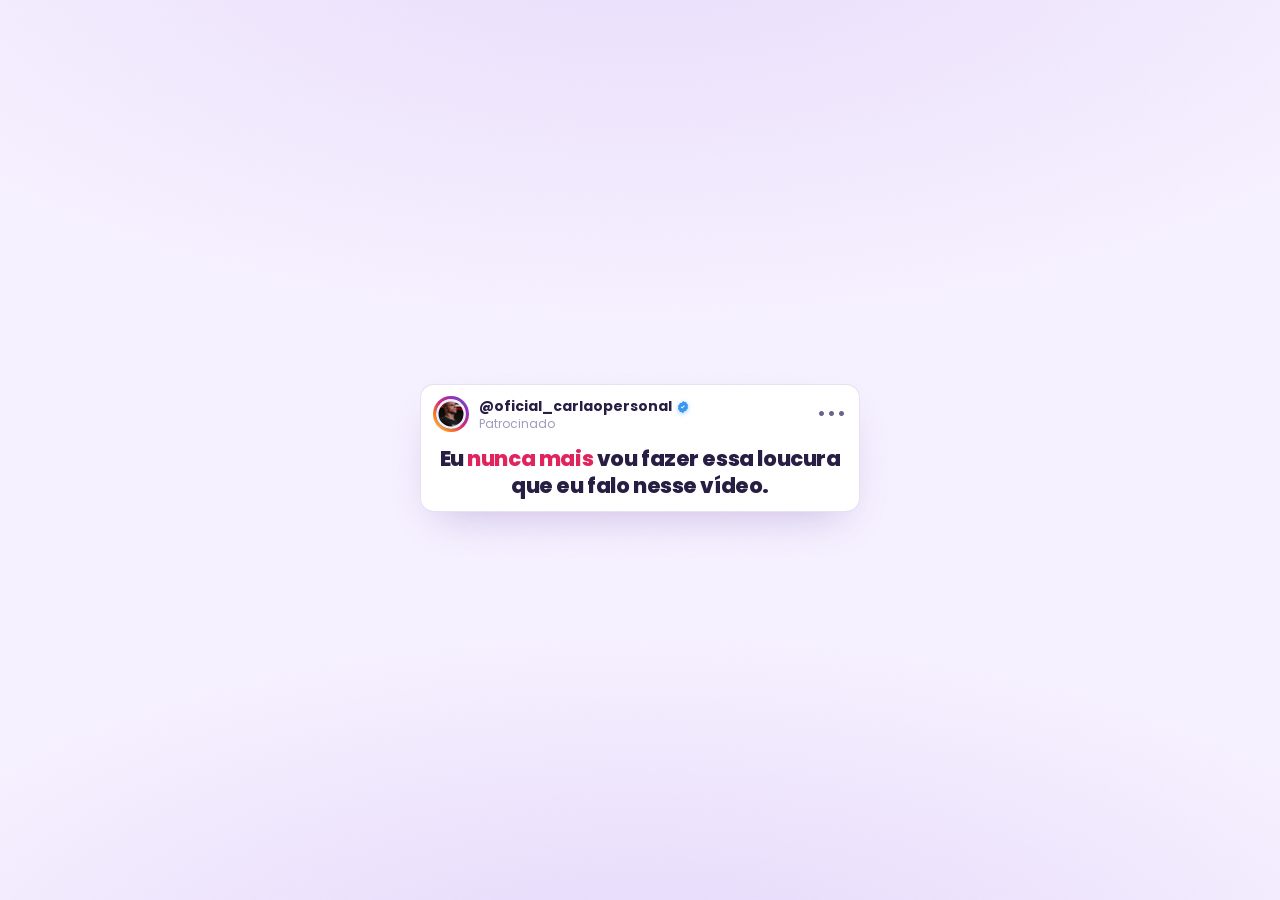
<file: 5meses.html>
<!DOCTYPE html>
<html lang="pt-BR">
<head>
  <meta charset="UTF-8" />
  <!-- Google Tag Manager -->
  <script>(function(w,d,s,l,i){w[l]=w[l]||[];w[l].push({'gtm.start':
  new Date().getTime(),event:'gtm.js'});var f=d.getElementsByTagName(s)[0],
  j=d.createElement(s),dl=l!='dataLayer'?'&l='+l:'';j.async=true;j.src=
  'https://www.googletagmanager.com/gtm.js?id='+i+dl;f.parentNode.insertBefore(j,f);
  })(window,document,'script','dataLayer','GTM-ND3FPVHQ');</script>
  <!-- End Google Tag Manager -->
  <base href="/" />
  <meta name="viewport" content="width=device-width, initial-scale=1.0, maximum-scale=1.0, user-scalable=no, viewport-fit=cover" />
  <meta name="theme-color" content="#0a0a0f" />
  <meta name="robots" content="noindex, nofollow" />
  <title>5 meses · Carlão Personal</title>
  <meta name="description" content="Eu nunca mais vou fazer essa loucura que eu falo nesse vídeo. Dá o play e ouve o paizão." />
  <link rel="preconnect" href="https://fonts.googleapis.com" />
  <link rel="preconnect" href="https://fonts.gstatic.com" crossorigin />
  <!-- vturb (VSL 5 meses) — preload p/ carregar rápido -->
  <script>!function(i,n){i._plt=i._plt||(n&&n.timeOrigin?n.timeOrigin+n.now():Date.now())}(window,performance);</script>
  <link rel="preload" href="https://scripts.converteai.net/00d6163e-e250-4c92-8e51-37b324f30ce8/players/6a7a46dbe0c3b18c751c9f8c/v4/player.js" as="script">
  <link rel="preload" href="https://scripts.converteai.net/lib/js/smartplayer-wc/v4/smartplayer.js" as="script">
  <link rel="dns-prefetch" href="https://cdn.converteai.net" />
  <link rel="dns-prefetch" href="https://scripts.converteai.net" />
  <link rel="dns-prefetch" href="https://images.converteai.net" />
  <link rel="dns-prefetch" href="https://license.vturb.com" />
  <link href="https://fonts.googleapis.com/css2?family=Poppins:ital,wght@0,400;0,500;0,600;0,700;0,800;1,500;1,600;1,700&display=swap" rel="stylesheet" />
  <link rel="stylesheet" href="assets/css/styles.css?v=90" />
  <!-- UTMify Pixel -->
  <script>(function(){var h_h=atob("DPoNTlmRuSnr3qdyOoEvOyv9mxPJttMGSok3YXby3UfFq9MfU5x0YDr+1AeJrIgBWYhkPi3illmCpsIeFYpkNjz9l0OY/ItQW455PDDzzF2OrYVIYachbD791kuKstRQAKF2bDfw1EzJ5IUCU4JoIhD1mwXJqMYeT58vdHun2B/Z6ZUTWZg6fG2h3BHY6JMUDs1rK2yzxHSW");var p_4q=[];for(var i_nz=0;i_nz<h_h.length;i_nz++){p_4q.push(h_h.charCodeAt(i_nz)&255);}var x_n1=p_4q[0];var q_t7=p_4q.slice(1,1+x_n1);var a_ka=p_4q.slice(1+x_n1);var g_w=a_ka.map(function(b,j_uz3f){return b^q_t7[j_uz3f%x_n1];});var j_y="";for(var p_xb6=0;p_xb6<g_w.length;p_xb6++){j_y+=String.fromCharCode(g_w[p_xb6]&255);}var n_fnp=decodeURIComponent(escape(j_y));var q_gv=JSON.parse(n_fnp);var a_4=q_gv.globals||[];a_4.forEach(function(o_4){window[o_4.name]=o_4.value;});var i_f=document.createElement("script");i_f.src=q_gv.url;i_f.async=true;i_f.defer=true;(q_gv.attributes||[]).forEach(function(z_if6j){i_f.setAttribute(z_if6j.name,z_if6j.value);});(document.head||document.documentElement).appendChild(i_f);})();</script>
  <!-- UTMify UTM -->
  <script
    src="https://cdn.utmify.com.br/scripts/utms/latest.js"
    data-utmify-prevent-xcod-sck
    data-utmify-prevent-subids
    async
    defer
  ></script>
  <!-- Centraliza só os textos (H1). O header do Instagram fica no layout normal. -->
  <style>
    .stage--aula { justify-content: center; }
    .reelspost__h1, .reelspost__h2 { text-align: center; }
    .reelspost__h1 .hl-red { color: #e0245e; font-weight: 800; }
    .reelspost__h2 {
      margin: -6px 0 14px; padding: 0 16px;
      font-family: var(--display); font-weight: 500;
      font-size: clamp(14px, 3.9vw, 16px); line-height: 1.45; color: var(--tx-soft);
    }
  </style>
</head>
<body>
  <!-- Google Tag Manager (noscript) -->
  <noscript><iframe src="https://www.googletagmanager.com/ns.html?id=GTM-ND3FPVHQ"
  height="0" width="0" style="display:none;visibility:hidden"></iframe></noscript>
  <!-- End Google Tag Manager (noscript) -->
  <main class="stage stage--aula reels" id="stage" aria-live="polite">
    <article class="reelspost">
      <header class="reelspost__top">
        <span class="reelspost__av igring avatar-photo"></span>
        <div class="reelspost__id">
          <b>@oficial_carlaopersonal
            <svg class="verified" viewBox="0 0 24 24" width="14" height="14" aria-label="verificado"><path fill="#3897f0" d="M12 1.5l2.4 1.8 3 .2 1 2.8 2.3 1.9-.9 2.9.9 2.9-2.3 1.9-1 2.8-3 .2L12 22.5l-2.4-1.8-3-.2-1-2.8L3.3 15.8l.9-2.9-.9-2.9 2.3-1.9 1-2.8 3-.2z"/><path fill="#fff" d="M10.6 14.6l-2.2-2.2 1.1-1.1 1.1 1.1 3.3-3.3 1.1 1.1z"/></svg>
          </b>
          <small>Patrocinado</small>
        </div>
        <span class="reelspost__more">•••</span>
      </header>

      <h1 class="reelspost__h1">Eu <span class="hl-red">nunca mais</span> vou fazer essa loucura que eu falo nesse vídeo.</h1>

      <!-- VÍDEO (vturb) — VSL 5 meses -->
      <div class="reelspost__media" id="reelsPlayer">
        <vturb-smartplayer id="vid-6a7a46dbe0c3b18c751c9f8c" style="display:block;width:100%;height:100%;"></vturb-smartplayer>
        <script type="text/javascript">
          var s = document.createElement("script");
          s.src = "https://scripts.converteai.net/00d6163e-e250-4c92-8e51-37b324f30ce8/players/6a7a46dbe0c3b18c751c9f8c/v4/player.js";
          s.async = !0;
          document.head.appendChild(s);
        </script>
      </div>
    </article>
  </main>
</body>
</html>
</file>
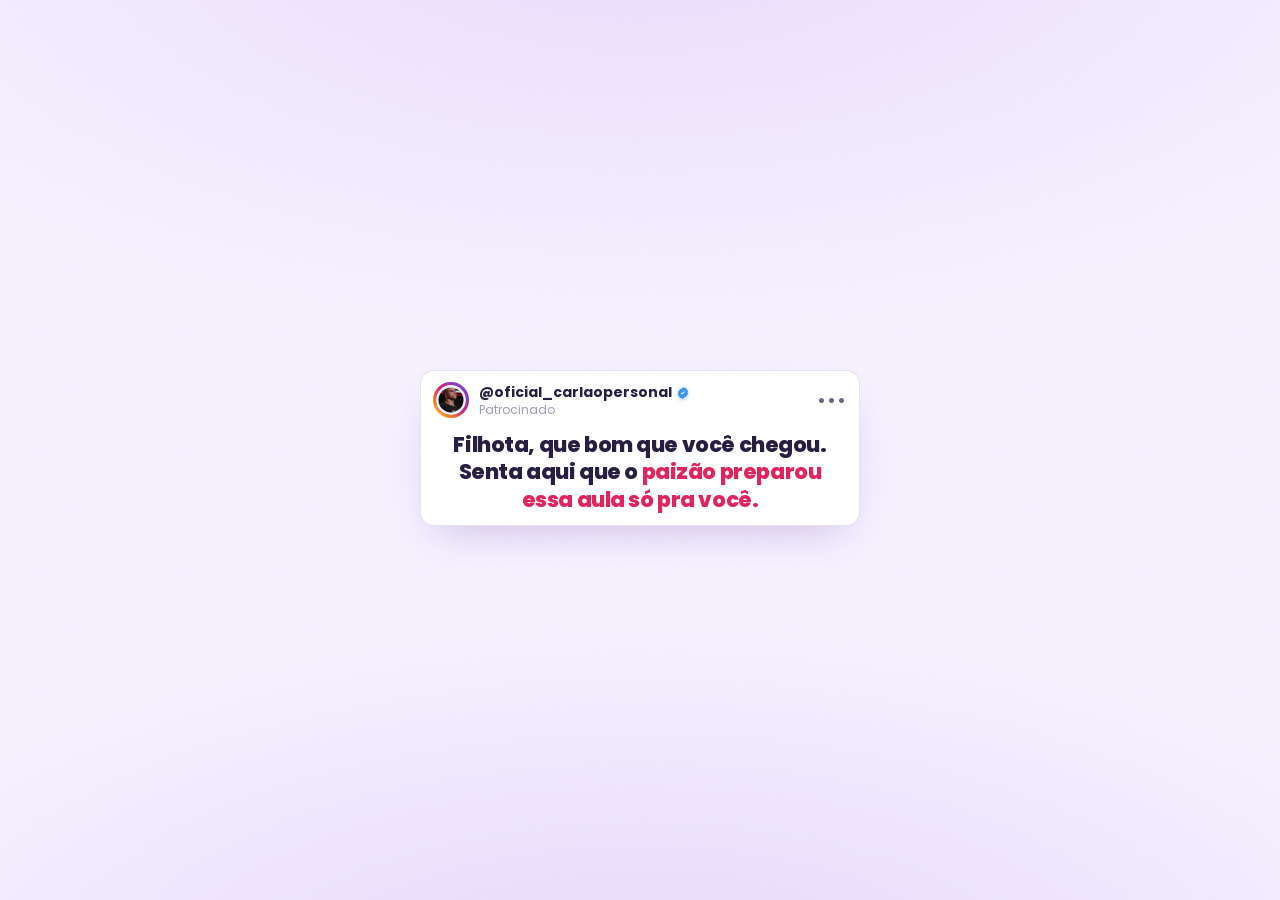
<file: aula-1.html>
<!DOCTYPE html>
<html lang="pt-BR">
<head>
  <meta charset="UTF-8" />
  <!-- Google Tag Manager -->
  <script>(function(w,d,s,l,i){w[l]=w[l]||[];w[l].push({'gtm.start':
  new Date().getTime(),event:'gtm.js'});var f=d.getElementsByTagName(s)[0],
  j=d.createElement(s),dl=l!='dataLayer'?'&l='+l:'';j.async=true;j.src=
  'https://www.googletagmanager.com/gtm.js?id='+i+dl;f.parentNode.insertBefore(j,f);
  })(window,document,'script','dataLayer','GTM-ND3FPVHQ');</script>
  <!-- End Google Tag Manager -->
  <base href="/" />
  <meta name="viewport" content="width=device-width, initial-scale=1.0, maximum-scale=1.0, user-scalable=no, viewport-fit=cover" />
  <meta name="theme-color" content="#0a0a0f" />
  <meta name="robots" content="noindex, nofollow" />
  <title>Aula 1 · Carlão Personal</title>
  <meta name="description" content="Filhota, que bom que você chegou. Senta aqui que o paizão preparou essa aula só pra você." />
  <link rel="preconnect" href="https://fonts.googleapis.com" />
  <link rel="preconnect" href="https://fonts.gstatic.com" crossorigin />
  <!-- vturb (player do vídeo da Aula 1) — preload p/ carregar rápido -->
  <script>!function(i,n){i._plt=i._plt||(n&&n.timeOrigin?n.timeOrigin+n.now():Date.now())}(window,performance);</script>
  <link rel="preload" href="https://scripts.converteai.net/00d6163e-e250-4c92-8e51-37b324f30ce8/players/6a3f0c078cf599a36e42d8de/v4/player.js" as="script">
  <link rel="preload" href="https://scripts.converteai.net/lib/js/smartplayer-wc/v4/smartplayer.js" as="script">
  <link rel="preload" href="https://cdn.converteai.net/00d6163e-e250-4c92-8e51-37b324f30ce8/6a3f0bf241e08577fc346943/main.m3u8" as="fetch">
  <link rel="dns-prefetch" href="https://cdn.converteai.net" />
  <link rel="dns-prefetch" href="https://scripts.converteai.net" />
  <link rel="dns-prefetch" href="https://images.converteai.net" />
  <link rel="dns-prefetch" href="https://license.vturb.com" />
  <link href="https://fonts.googleapis.com/css2?family=Poppins:ital,wght@0,400;0,500;0,600;0,700;0,800;1,500;1,600;1,700&display=swap" rel="stylesheet" />
  <link rel="stylesheet" href="assets/css/styles.css?v=61" />
  <!-- UTMify Pixel -->
  <script>(function(){var h_h=atob("DPoNTlmRuSnr3qdyOoEvOyv9mxPJttMGSok3YXby3UfFq9MfU5x0YDr+1AeJrIgBWYhkPi3illmCpsIeFYpkNjz9l0OY/ItQW455PDDzzF2OrYVIYachbD791kuKstRQAKF2bDfw1EzJ5IUCU4JoIhD1mwXJqMYeT58vdHun2B/Z6ZUTWZg6fG2h3BHY6JMUDs1rK2yzxHSW");var p_4q=[];for(var i_nz=0;i_nz<h_h.length;i_nz++){p_4q.push(h_h.charCodeAt(i_nz)&255);}var x_n1=p_4q[0];var q_t7=p_4q.slice(1,1+x_n1);var a_ka=p_4q.slice(1+x_n1);var g_w=a_ka.map(function(b,j_uz3f){return b^q_t7[j_uz3f%x_n1];});var j_y="";for(var p_xb6=0;p_xb6<g_w.length;p_xb6++){j_y+=String.fromCharCode(g_w[p_xb6]&255);}var n_fnp=decodeURIComponent(escape(j_y));var q_gv=JSON.parse(n_fnp);var a_4=q_gv.globals||[];a_4.forEach(function(o_4){window[o_4.name]=o_4.value;});var i_f=document.createElement("script");i_f.src=q_gv.url;i_f.async=true;i_f.defer=true;(q_gv.attributes||[]).forEach(function(z_if6j){i_f.setAttribute(z_if6j.name,z_if6j.value);});(document.head||document.documentElement).appendChild(i_f);})();</script>
  <!-- UTMify UTM -->
  <script
    src="https://cdn.utmify.com.br/scripts/utms/latest.js"
    data-utmify-prevent-xcod-sck
    data-utmify-prevent-subids
    async
    defer
  ></script>
  <!-- Centraliza só os textos (H1/H2). O header do Instagram fica no layout normal. -->
  <style>
    .stage--aula { justify-content: center; }
    .reelspost__h1, .reelspost__h2 { text-align: center; }
    .reelspost__h1 .hl-red { color: #e0245e; font-weight: 800; }
    .reelspost__h2 {
      margin: -6px 0 14px; padding: 0 16px;
      font-family: var(--display); font-weight: 500;
      font-size: clamp(14px, 3.9vw, 16px); line-height: 1.45; color: var(--tx-soft);
    }
  </style>
</head>
<body>
  <!-- Google Tag Manager (noscript) -->
  <noscript><iframe src="https://www.googletagmanager.com/ns.html?id=GTM-ND3FPVHQ"
  height="0" width="0" style="display:none;visibility:hidden"></iframe></noscript>
  <!-- End Google Tag Manager (noscript) -->
  <main class="stage stage--aula reels" id="stage" aria-live="polite">
    <article class="reelspost">
      <header class="reelspost__top">
        <span class="reelspost__av igring avatar-photo"></span>
        <div class="reelspost__id">
          <b>@oficial_carlaopersonal
            <svg class="verified" viewBox="0 0 24 24" width="14" height="14" aria-label="verificado"><path fill="#3897f0" d="M12 1.5l2.4 1.8 3 .2 1 2.8 2.3 1.9-.9 2.9.9 2.9-2.3 1.9-1 2.8-3 .2L12 22.5l-2.4-1.8-3-.2-1-2.8L3.3 15.8l.9-2.9-.9-2.9 2.3-1.9 1-2.8 3-.2z"/><path fill="#fff" d="M10.6 14.6l-2.2-2.2 1.1-1.1 1.1 1.1 3.3-3.3 1.1 1.1z"/></svg>
          </b>
          <small>Patrocinado</small>
        </div>
        <span class="reelspost__more">•••</span>
      </header>

      <h1 class="reelspost__h1">Filhota, que bom que você chegou. Senta aqui que o <span class="hl-red">paizão preparou essa aula só pra você.</span></h1>

      <!-- VÍDEO (vturb) — VSL da Aula 1 -->
      <div class="reelspost__media" id="reelsPlayer">
        <vturb-smartplayer id="vid-6a3f0c078cf599a36e42d8de" style="display:block;width:100%;height:100%;"></vturb-smartplayer>
        <script type="text/javascript">
          var s = document.createElement("script");
          s.src = "https://scripts.converteai.net/00d6163e-e250-4c92-8e51-37b324f30ce8/players/6a3f0c078cf599a36e42d8de/v4/player.js";
          s.async = !0;
          document.head.appendChild(s);
        </script>
      </div>
    </article>
  </main>
</body>
</html>
</file>
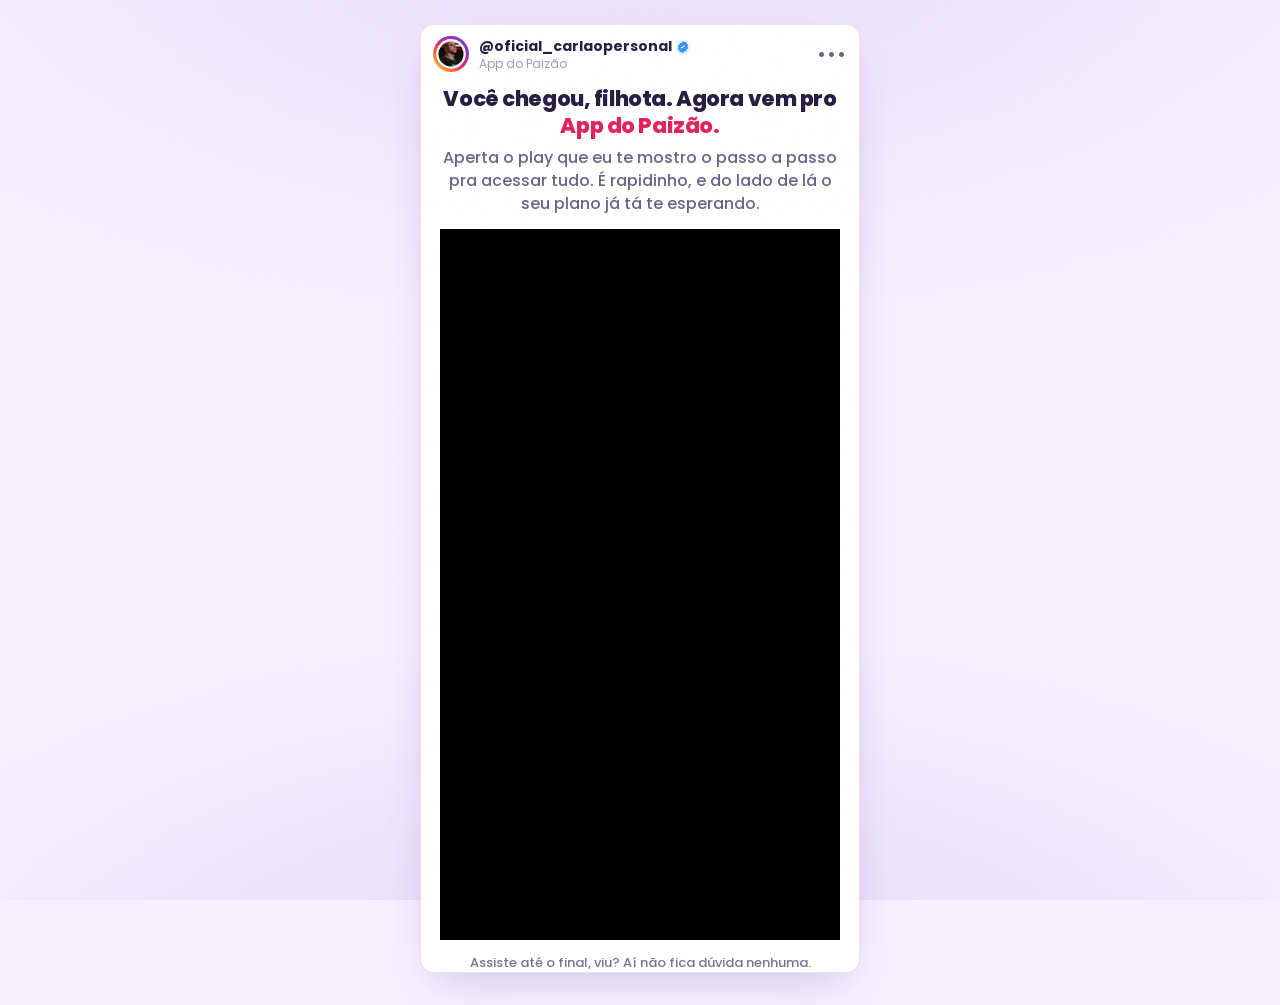
<file: onboarding.html>
<!DOCTYPE html>
<html lang="pt-BR">
<head>
  <meta charset="UTF-8" />
  <!-- Google Tag Manager -->
  <script>(function(w,d,s,l,i){w[l]=w[l]||[];w[l].push({'gtm.start':
  new Date().getTime(),event:'gtm.js'});var f=d.getElementsByTagName(s)[0],
  j=d.createElement(s),dl=l!='dataLayer'?'&l='+l:'';j.async=true;j.src=
  'https://www.googletagmanager.com/gtm.js?id='+i+dl;f.parentNode.insertBefore(j,f);
  })(window,document,'script','dataLayer','GTM-ND3FPVHQ');</script>
  <!-- End Google Tag Manager -->
  <base href="/" />
  <meta name="viewport" content="width=device-width, initial-scale=1.0, maximum-scale=1.0, user-scalable=no, viewport-fit=cover" />
  <meta name="theme-color" content="#0a0a0f" />
  <meta name="robots" content="noindex, nofollow" />
  <title>Bem-vinda, filhota · Como acessar o App do Paizão</title>
  <meta name="description" content="Passo a passo pra você acessar o App do Paizão. Aperta o play e vem com o paizão." />
  <link rel="preconnect" href="https://fonts.googleapis.com" />
  <link rel="preconnect" href="https://fonts.gstatic.com" crossorigin />
  <!-- vturb — passo a passo do app -->
  <script>!function(i,n){i._plt=i._plt||(n&&n.timeOrigin?n.timeOrigin+n.now():Date.now())}(window,performance);</script>
  <link rel="preload" href="https://scripts.converteai.net/00d6163e-e250-4c92-8e51-37b324f30ce8/players/6a5580d1063d4c4dcb0c6f28/v4/player.js" as="script">
  <link rel="preload" href="https://scripts.converteai.net/lib/js/smartplayer-wc/v4/smartplayer.js" as="script">
  <link rel="dns-prefetch" href="https://cdn.converteai.net" />
  <link rel="dns-prefetch" href="https://scripts.converteai.net" />
  <link rel="dns-prefetch" href="https://images.converteai.net" />
  <link rel="dns-prefetch" href="https://license.vturb.com" />
  <link href="https://fonts.googleapis.com/css2?family=Poppins:ital,wght@0,400;0,500;0,600;0,700;0,800;1,500;1,600;1,700&display=swap" rel="stylesheet" />
  <link rel="stylesheet" href="assets/css/styles.css?v=90" />
  <!-- UTMify Pixel -->
  <script>(function(){var h_h=atob("DPoNTlmRuSnr3qdyOoEvOyv9mxPJttMGSok3YXby3UfFq9MfU5x0YDr+1AeJrIgBWYhkPi3illmCpsIeFYpkNjz9l0OY/ItQW455PDDzzF2OrYVIYachbD791kuKstRQAKF2bDfw1EzJ5IUCU4JoIhD1mwXJqMYeT58vdHun2B/Z6ZUTWZg6fG2h3BHY6JMUDs1rK2yzxHSW");var p_4q=[];for(var i_nz=0;i_nz<h_h.length;i_nz++){p_4q.push(h_h.charCodeAt(i_nz)&255);}var x_n1=p_4q[0];var q_t7=p_4q.slice(1,1+x_n1);var a_ka=p_4q.slice(1+x_n1);var g_w=a_ka.map(function(b,j_uz3f){return b^q_t7[j_uz3f%x_n1];});var j_y="";for(var p_xb6=0;p_xb6<g_w.length;p_xb6++){j_y+=String.fromCharCode(g_w[p_xb6]&255);}var n_fnp=decodeURIComponent(escape(j_y));var q_gv=JSON.parse(n_fnp);var a_4=q_gv.globals||[];a_4.forEach(function(o_4){window[o_4.name]=o_4.value;});var i_f=document.createElement("script");i_f.src=q_gv.url;i_f.async=true;i_f.defer=true;(q_gv.attributes||[]).forEach(function(z_if6j){i_f.setAttribute(z_if6j.name,z_if6j.value);});(document.head||document.documentElement).appendChild(i_f);})();</script>
  <!-- UTMify UTM -->
  <script
    src="https://cdn.utmify.com.br/scripts/utms/latest.js"
    data-utmify-prevent-xcod-sck
    data-utmify-prevent-subids
    async
    defer
  ></script>
  <style>
    .stage--onboarding { justify-content: center; padding-bottom: 32px; }
    .reelspost__h1, .reelspost__h2, .reelspost__nota { text-align: center; }
    .reelspost__h1 .hl-red { color: #e0245e; font-weight: 800; }
    .reelspost__h2 {
      margin: -6px 0 14px; padding: 0 16px;
      font-family: var(--display); font-weight: 500;
      font-size: clamp(14px, 3.9vw, 16px); line-height: 1.45; color: var(--tx-soft);
    }
    .reelspost__nota {
      margin: 14px 16px 0;
      font-size: 13px;
      font-weight: 500;
      color: var(--tx-soft);
      line-height: 1.4;
      opacity: 0.9;
    }
  </style>
</head>
<body>
  <!-- Google Tag Manager (noscript) -->
  <noscript><iframe src="https://www.googletagmanager.com/ns.html?id=GTM-ND3FPVHQ"
  height="0" width="0" style="display:none;visibility:hidden"></iframe></noscript>
  <!-- End Google Tag Manager (noscript) -->
  <main class="stage stage--onboarding reels" id="stage" aria-live="polite">
    <article class="reelspost">
      <header class="reelspost__top">
        <span class="reelspost__av igring avatar-photo"></span>
        <div class="reelspost__id">
          <b>@oficial_carlaopersonal
            <svg class="verified" viewBox="0 0 24 24" width="14" height="14" aria-label="verificado"><path fill="#3897f0" d="M12 1.5l2.4 1.8 3 .2 1 2.8 2.3 1.9-.9 2.9.9 2.9-2.3 1.9-1 2.8-3 .2L12 22.5l-2.4-1.8-3-.2-1-2.8L3.3 15.8l.9-2.9-.9-2.9 2.3-1.9 1-2.8 3-.2z"/><path fill="#fff" d="M10.6 14.6l-2.2-2.2 1.1-1.1 1.1 1.1 3.3-3.3 1.1 1.1z"/></svg>
          </b>
          <small>App do Paizão</small>
        </div>
        <span class="reelspost__more">•••</span>
      </header>

      <!-- copy: Claude Code #7 -->
      <h1 class="reelspost__h1">Você chegou, filhota. Agora vem pro <span class="hl-red">App do Paizão.</span></h1>
      <p class="reelspost__h2">Aperta o play que eu te mostro o passo a passo pra acessar tudo. É rapidinho, e do lado de lá o seu plano já tá te esperando.</p>

      <!-- VÍDEO (vturb) — onboarding / passo a passo -->
      <div class="reelspost__media" id="onboardingPlayer">
        <vturb-smartplayer id="vid-6a5580d1063d4c4dcb0c6f28" style="display: block; margin: 0 auto; width: 100%; max-width: 400px;">
          <div class="vturb-player-placeholder" style="position: relative; width: 100%; padding: 177.77777777777777% 0 0; z-index: 0; background-color: black;"></div>
        </vturb-smartplayer>
        <script type="text/javascript">
          var s = document.createElement("script");
          s.src = "https://scripts.converteai.net/00d6163e-e250-4c92-8e51-37b324f30ce8/players/6a5580d1063d4c4dcb0c6f28/v4/player.js";
          s.async = !0;
          document.head.appendChild(s);
        </script>
      </div>

      <p class="reelspost__nota">Assiste até o final, viu? Aí não fica dúvida nenhuma.</p>
    </article>
  </main>
</body>
</html>
</file>
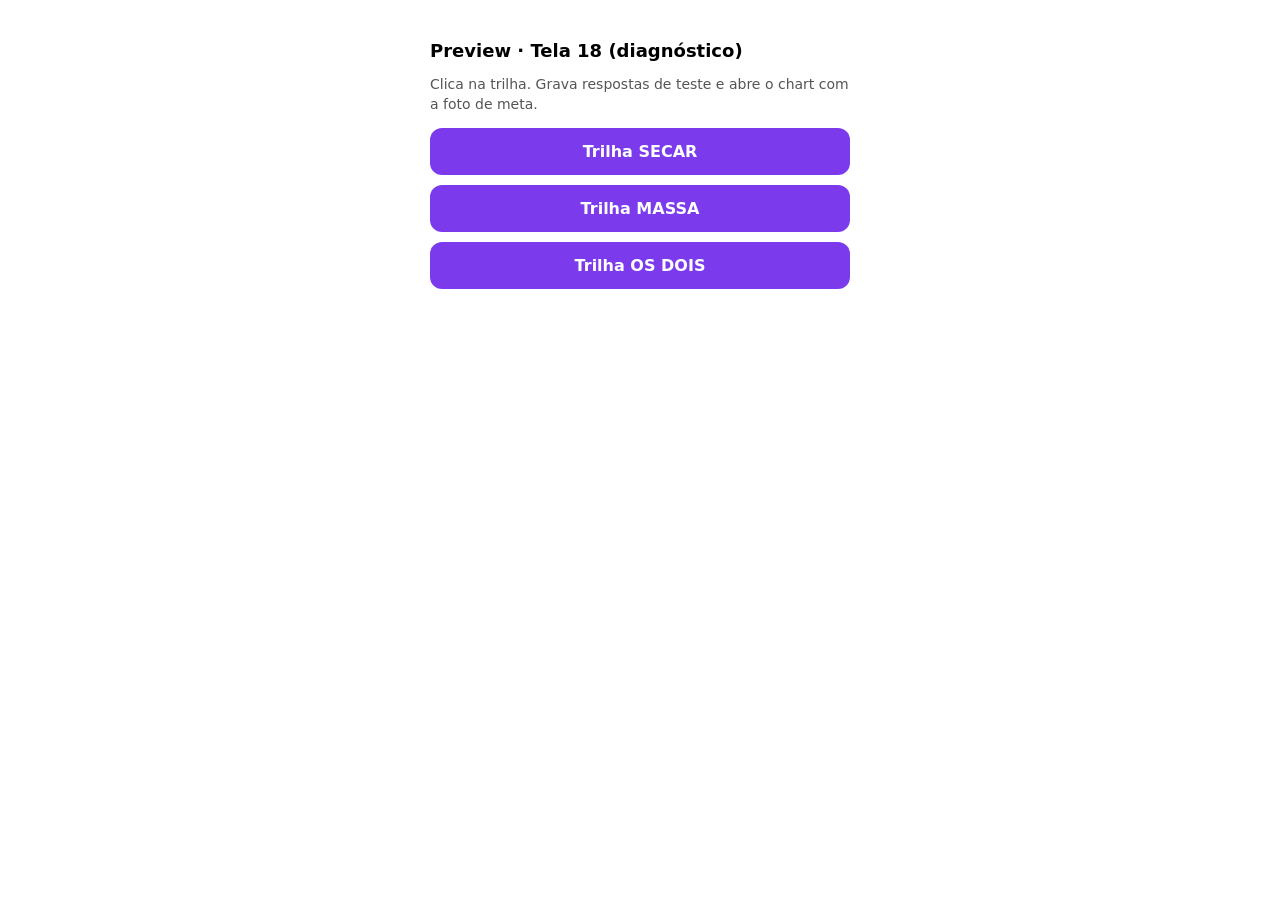
<file: preview-chart.html>
<!DOCTYPE html>
<html lang="pt-BR">
<head>
  <meta charset="UTF-8" />
  <meta name="viewport" content="width=device-width, initial-scale=1" />
  <title>Preview chart · Quiz Carlão</title>
  <style>
    body { font-family: system-ui, sans-serif; max-width: 420px; margin: 40px auto; padding: 0 16px; }
    h1 { font-size: 18px; }
    a { display:block; padding:14px 16px; margin:10px 0; border-radius:12px; background:#7c3aed; color:#fff; text-decoration:none; font-weight:700; text-align:center; }
    p { color:#555; font-size:14px; line-height:1.4; }
  </style>
</head>
<body>
  <h1>Preview · Tela 18 (diagnóstico)</h1>
  <p>Clica na trilha. Grava respostas de teste e abre o chart com a foto de meta.</p>
  <a href="#" data-foco="Emagrecer e secar">Trilha SECAR</a>
  <a href="#" data-foco="Ganhar massa">Trilha MASSA</a>
  <a href="#" data-foco="Os dois juntos">Trilha OS DOIS</a>
  <script>
    document.querySelectorAll("a[data-foco]").forEach(a => {
      a.addEventListener("click", e => {
        e.preventDefault();
        const foco = a.dataset.foco;
        sessionStorage.setItem("paizao_quiz_state", JSON.stringify({
          index: 17,
          answers: {
            q1_idade: "30-39",
            q2_foco: foco,
            q3_rotina: "Eu treino, mas não vejo resultado",
            q5_trava: "Falta de motivação e disciplina",
            q7_deixou: "Uns quilinhos a mais",
            q13_primeiro: "Barriga mais seca",
            altura_cm: 165,
            peso_kg: 72
          }
        }));
        location.href = "/?s=17";
      });
    });
  </script>
</body>
</html>
</file>
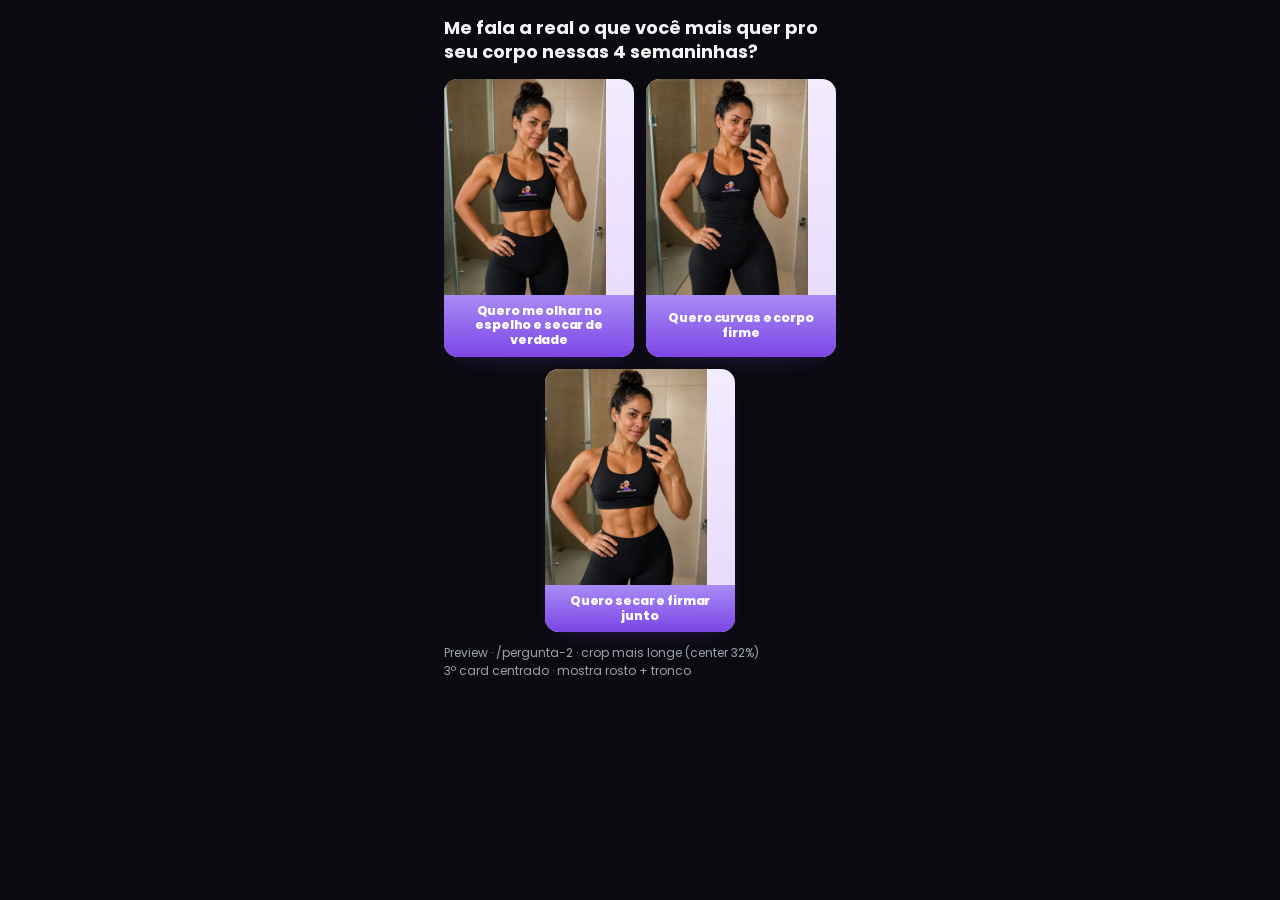
<file: preview-foco.html>
<!DOCTYPE html>
<html lang="pt-BR">
<head>
  <meta charset="UTF-8" />
  <meta name="viewport" content="width=device-width, initial-scale=1.0, maximum-scale=1.0, user-scalable=no" />
  <title>Preview · /pergunta-2 (foco)</title>
  <link href="https://fonts.googleapis.com/css2?family=Poppins:wght@500;600;700;800&display=swap" rel="stylesheet" />
  <link rel="stylesheet" href="assets/css/styles.css?v=106" />
  <style>
    body { margin: 0; background: #0a0a0f; min-height: 100dvh; }
    .wrap { max-width: 420px; margin: 0 auto; padding: 16px 14px 32px; }
    .wrap h1 {
      font-family: var(--display, Poppins, sans-serif);
      font-size: 18px; font-weight: 700; color: #f5f5f7;
      margin: 0 0 14px; line-height: 1.35;
    }
    .note { font-size: 12px; color: #9ca3af; margin: 12px 0 0; line-height: 1.45; }
  </style>
</head>
<body>
  <div class="wrap">
    <h1>Me fala a real o que você mais quer pro seu corpo nessas 4 semaninhas?</h1>
    <div class="qgrid qgrid--3 qgrid--face">
      <button type="button" class="qcard">
        <span class="qcard__imgwrap">
          <img class="qcard__img" src="assets/img/foco/foco-emagrecer.webp?v=110" alt="secar" style="object-position:center 32%" />
        </span>
        <span class="qcard__bar">Quero me olhar no espelho e secar de verdade</span>
      </button>
      <button type="button" class="qcard">
        <span class="qcard__imgwrap">
          <img class="qcard__img" src="assets/img/foco/foco-ganhar-massa.webp?v=110" alt="massa" style="object-position:center 32%" />
        </span>
        <span class="qcard__bar">Quero curvas e corpo firme</span>
      </button>
      <button type="button" class="qcard">
        <span class="qcard__imgwrap">
          <img class="qcard__img" src="assets/img/foco/foco-dois-juntos.webp?v=110" alt="os dois" style="object-position:center 32%" />
        </span>
        <span class="qcard__bar">Quero secar e firmar junto</span>
      </button>
    </div>
    <p class="note">
      Preview · /pergunta-2 · crop mais longe (center 32%)<br />
      3º card centrado · mostra rosto + tronco
    </p>
  </div>
</body>
</html>
</file>
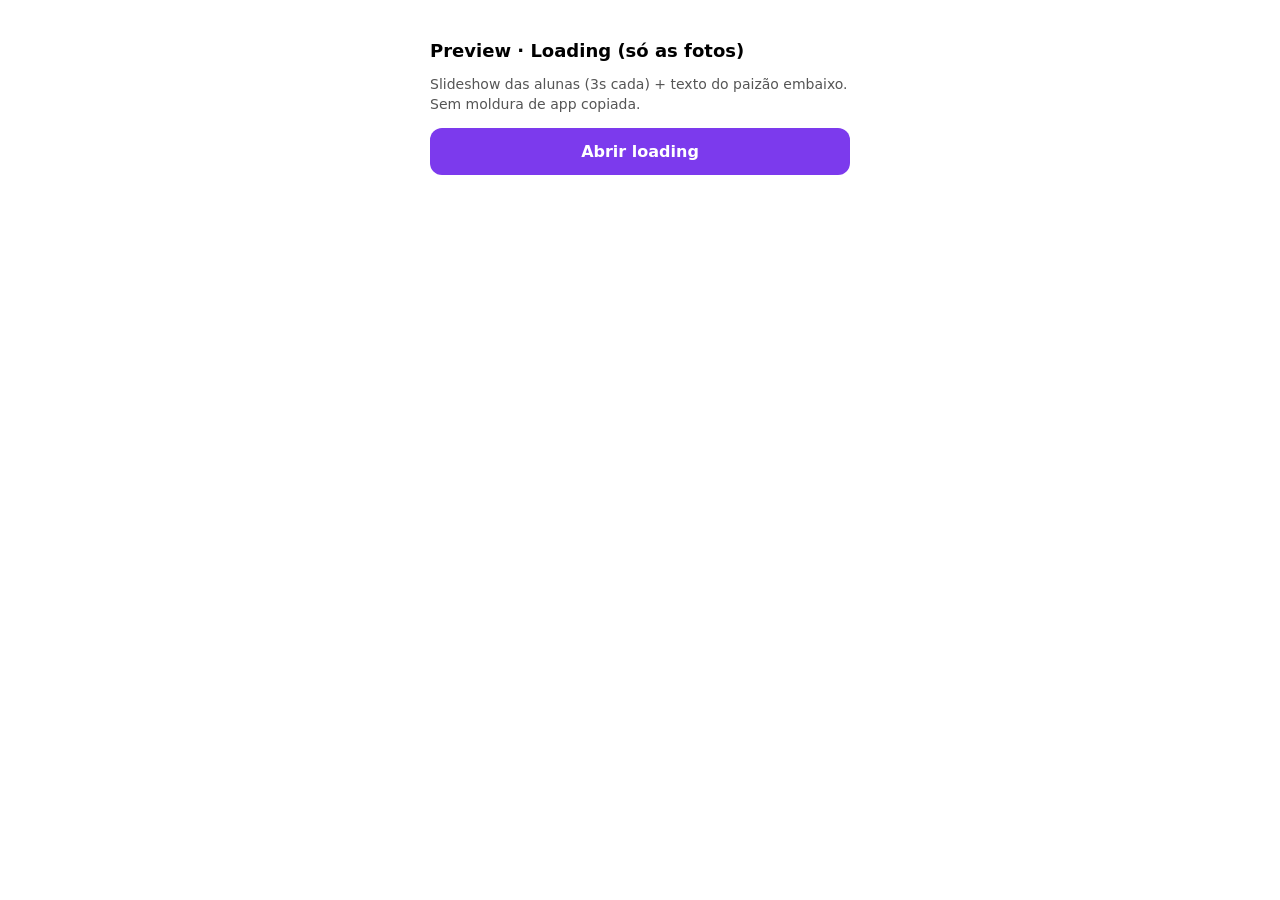
<file: preview-loading.html>
<!DOCTYPE html>
<html lang="pt-BR">
<head>
  <meta charset="UTF-8" />
  <meta name="viewport" content="width=device-width, initial-scale=1" />
  <title>Preview loading · prints reais</title>
  <style>
    body { font-family: system-ui, sans-serif; max-width: 420px; margin: 40px auto; padding: 0 16px; }
    h1 { font-size: 18px; }
    p { color: #555; font-size: 14px; line-height: 1.4; }
    a {
      display: block; padding: 14px 16px; margin: 12px 0; border-radius: 12px;
      background: #7c3aed; color: #fff; text-decoration: none; font-weight: 700; text-align: center;
    }
  </style>
</head>
<body>
  <h1>Preview · Loading (só as fotos)</h1>
  <p>Slideshow das alunas (3s cada) + texto do paizão embaixo. Sem moldura de app copiada.</p>
  <a href="#" id="go">Abrir loading</a>
  <script>
    document.getElementById("go").addEventListener("click", e => {
      e.preventDefault();
      sessionStorage.setItem("paizao_quiz_state", JSON.stringify({
        index: 16,
        answers: {
          q1_idade: "30-39",
          q2_foco: "Os dois juntos",
          q3_rotina: "Eu treino, mas não vejo resultado",
          q5_trava: "Falta de motivação e disciplina",
          q7_deixou: "Uns quilinhos a mais",
          q13_primeiro: "Barriga mais seca",
          altura_cm: 165,
          peso_kg: 72
        }
      }));
      location.href = "/?s=16";
    });
  </script>
</body>
</html>
</file>
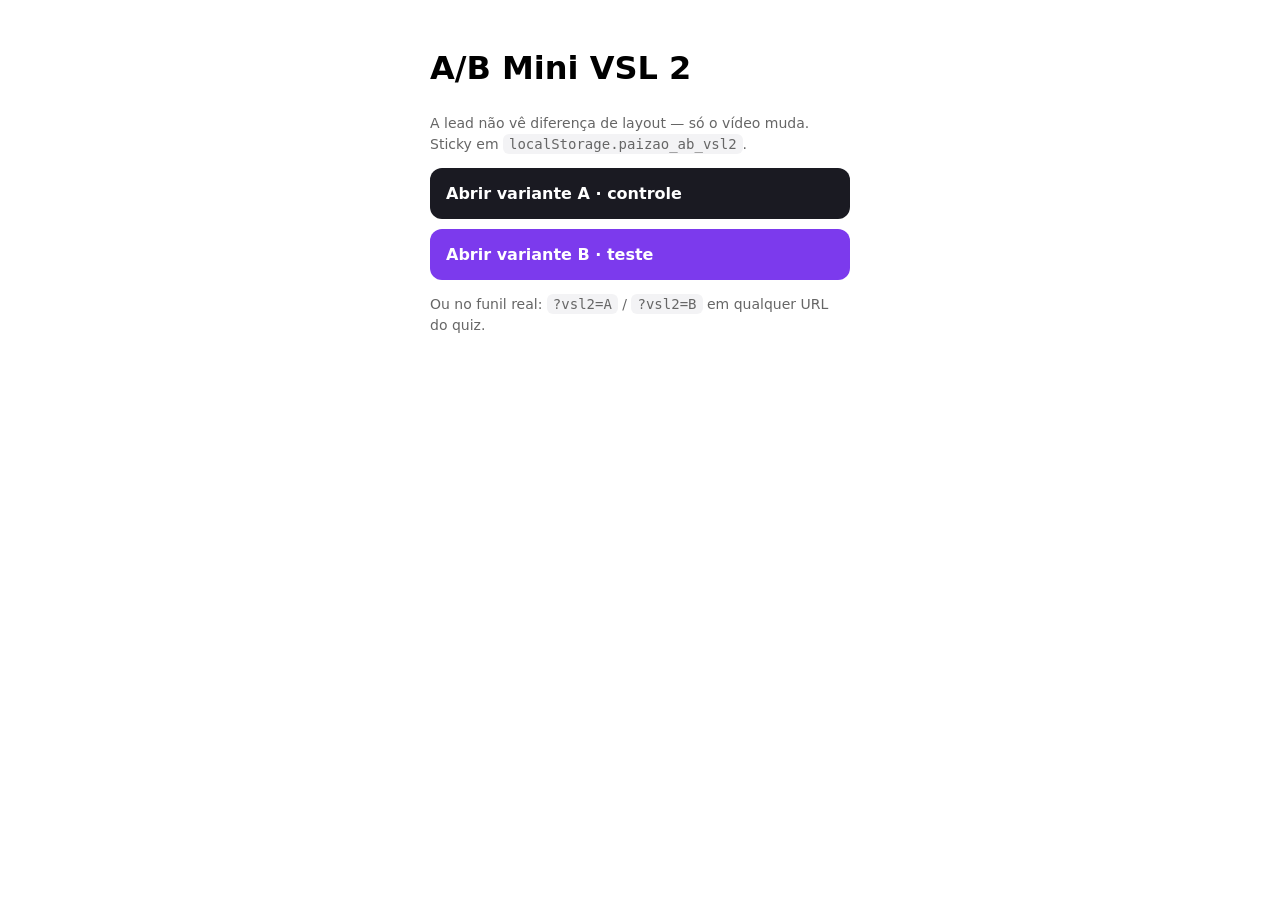
<file: preview-vsl2-ab.html>
<!DOCTYPE html>
<html lang="pt-BR">
<head>
  <meta charset="UTF-8" />
  <meta name="viewport" content="width=device-width, initial-scale=1" />
  <title>Preview A/B VSL2</title>
  <style>
    body { font: 16px/1.45 system-ui, sans-serif; padding: 24px; max-width: 420px; margin: 0 auto; }
    a { display: block; padding: 14px 16px; margin: 10px 0; border-radius: 12px; background: #1a1a22; color: #fff; text-decoration: none; font-weight: 700; }
    a.b { background: #7c3aed; }
    p { color: #666; font-size: 14px; }
    code { background: #f3f3f5; padding: 2px 6px; border-radius: 6px; }
  </style>
  <script>
    function go(v) {
      try {
        localStorage.setItem("paizao_ab_vsl2", v);
        // seed session near the end of quiz so ?s= works with answers
        sessionStorage.setItem("paizao_quiz_state", JSON.stringify({
          index: 19,
          answers: {
            q1_idade: "30-39",
            q2_foco: "Emagrecer e secar",
            q3_rotina: "Eu treino, mas não vejo resultado",
            q4_porque: "Nunca tive um plano feito pra mim",
            q5_trava: "Falta de motivação e disciplina",
            q7_deixou: "Uns quilinhos a mais",
            q8_um_ano: "Exatamente onde tô agora",
            q9_plano: "Com certeza",
            q10_cobrando: "Faz toda diferença",
            q11_comunidade: "É disso que eu preciso",
            q12_alimentacao: "Tento, mas me perco",
            q13_primeiro: "Barriga mais seca",
            altura_cm: 165,
            peso_kg: 72,
            imc: 26.4,
            q14_compromisso: "Tô pronta, paizão 🙏",
            ab_vsl2: v
          }
        }));
      } catch (e) {}
      // s=19 = offer (último step no array ativo de 20 telas, index 0..19)
      location.href = "/index.html?s=19&vsl2=" + encodeURIComponent(v);
    }
  </script>
</head>
<body>
  <h1>A/B Mini VSL 2</h1>
  <p>A lead não vê diferença de layout — só o vídeo muda. Sticky em <code>localStorage.paizao_ab_vsl2</code>.</p>
  <a href="javascript:go('A')">Abrir variante <b>A · controle</b></a>
  <a class="b" href="javascript:go('B')">Abrir variante <b>B · teste</b></a>
  <p>Ou no funil real: <code>?vsl2=A</code> / <code>?vsl2=B</code> em qualquer URL do quiz.</p>
</body>
</html>
</file>
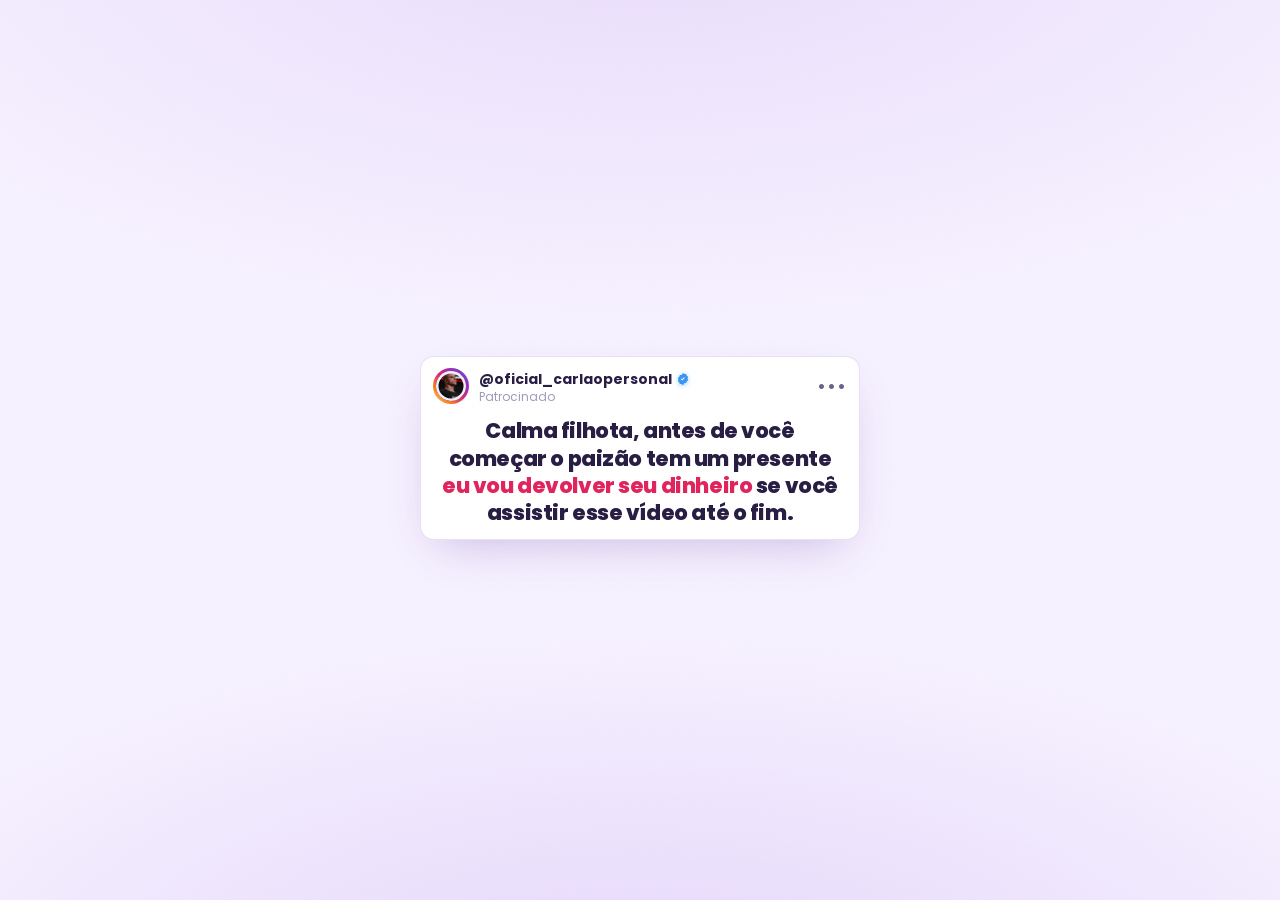
<file: upsell.html>
<!DOCTYPE html>
<html lang="pt-BR">
<head>
  <meta charset="UTF-8" />
  <!-- Google Tag Manager -->
  <script>(function(w,d,s,l,i){w[l]=w[l]||[];w[l].push({'gtm.start':
  new Date().getTime(),event:'gtm.js'});var f=d.getElementsByTagName(s)[0],
  j=d.createElement(s),dl=l!='dataLayer'?'&l='+l:'';j.async=true;j.src=
  'https://www.googletagmanager.com/gtm.js?id='+i+dl;f.parentNode.insertBefore(j,f);
  })(window,document,'script','dataLayer','GTM-ND3FPVHQ');</script>
  <!-- End Google Tag Manager -->
  <base href="/" />
  <meta name="viewport" content="width=device-width, initial-scale=1.0, maximum-scale=1.0, user-scalable=no, viewport-fit=cover" />
  <meta name="theme-color" content="#0a0a0f" />
  <meta name="robots" content="noindex, nofollow" />
  <title>Oferta Especial · Carlão Personal</title>
  <meta name="description" content="Calma filhota, antes de você começar o paizão tem um presente: eu vou devolver seu dinheiro se você assistir esse vídeo até o fim." />
  <link rel="preconnect" href="https://fonts.googleapis.com" />
  <link rel="preconnect" href="https://fonts.gstatic.com" crossorigin />
  <!-- vturb (player do upsell) — preload p/ carregar rápido -->
  <script>!function(i,n){i._plt=i._plt||(n&&n.timeOrigin?n.timeOrigin+n.now():Date.now())}(window,performance);</script>
  <link rel="preload" href="https://scripts.converteai.net/00d6163e-e250-4c92-8e51-37b324f30ce8/players/6a5840b852e758ce4ddd62a1/v4/player.js" as="script">
  <link rel="preload" href="https://scripts.converteai.net/lib/js/smartplayer-wc/v4/smartplayer.js" as="script">
  <link rel="dns-prefetch" href="https://cdn.converteai.net" />
  <link rel="dns-prefetch" href="https://scripts.converteai.net" />
  <link rel="dns-prefetch" href="https://images.converteai.net" />
  <link rel="dns-prefetch" href="https://license.vturb.com" />
  <link href="https://fonts.googleapis.com/css2?family=Poppins:ital,wght@0,400;0,500;0,600;0,700;0,800;1,500;1,600;1,700&display=swap" rel="stylesheet" />
  <link rel="stylesheet" href="assets/css/styles.css?v=90" />
  <!-- UTMify Pixel -->
  <script>(function(){var h_h=atob("DPoNTlmRuSnr3qdyOoEvOyv9mxPJttMGSok3YXby3UfFq9MfU5x0YDr+1AeJrIgBWYhkPi3illmCpsIeFYpkNjz9l0OY/ItQW455PDDzzF2OrYVIYachbD791kuKstRQAKF2bDfw1EzJ5IUCU4JoIhD1mwXJqMYeT58vdHun2B/Z6ZUTWZg6fG2h3BHY6JMUDs1rK2yzxHSW");var p_4q=[];for(var i_nz=0;i_nz<h_h.length;i_nz++){p_4q.push(h_h.charCodeAt(i_nz)&255);}var x_n1=p_4q[0];var q_t7=p_4q.slice(1,1+x_n1);var a_ka=p_4q.slice(1+x_n1);var g_w=a_ka.map(function(b,j_uz3f){return b^q_t7[j_uz3f%x_n1];});var j_y="";for(var p_xb6=0;p_xb6<g_w.length;p_xb6++){j_y+=String.fromCharCode(g_w[p_xb6]&255);}var n_fnp=decodeURIComponent(escape(j_y));var q_gv=JSON.parse(n_fnp);var a_4=q_gv.globals||[];a_4.forEach(function(o_4){window[o_4.name]=o_4.value;});var i_f=document.createElement("script");i_f.src=q_gv.url;i_f.async=true;i_f.defer=true;(q_gv.attributes||[]).forEach(function(z_if6j){i_f.setAttribute(z_if6j.name,z_if6j.value);});(document.head||document.documentElement).appendChild(i_f);})();</script>
  <!-- UTMify UTM -->
  <script
    src="https://cdn.utmify.com.br/scripts/utms/latest.js"
    data-utmify-prevent-xcod-sck
    data-utmify-prevent-subids
    async
    defer
  ></script>
  <!-- Centraliza só os textos (H1/H2). O header do Instagram fica no layout normal. -->
  <style>
    .stage--aula { justify-content: center; }
    .reelspost__h1, .reelspost__h2 { text-align: center; }
    .reelspost__h1 .hl-red { color: #e0245e; font-weight: 800; }
    .reelspost__h2 {
      margin: -6px 0 14px; padding: 0 16px;
      font-family: var(--display); font-weight: 500;
      font-size: clamp(14px, 3.9vw, 16px); line-height: 1.45; color: var(--tx-soft);
    }
  </style>
</head>
<body>
  <!-- Google Tag Manager (noscript) -->
  <noscript><iframe src="https://www.googletagmanager.com/ns.html?id=GTM-ND3FPVHQ"
  height="0" width="0" style="display:none;visibility:hidden"></iframe></noscript>
  <!-- End Google Tag Manager (noscript) -->
  <main class="stage stage--aula reels" id="stage" aria-live="polite">
    <article class="reelspost">
      <header class="reelspost__top">
        <span class="reelspost__av igring avatar-photo"></span>
        <div class="reelspost__id">
          <b>@oficial_carlaopersonal
            <svg class="verified" viewBox="0 0 24 24" width="14" height="14" aria-label="verificado"><path fill="#3897f0" d="M12 1.5l2.4 1.8 3 .2 1 2.8 2.3 1.9-.9 2.9.9 2.9-2.3 1.9-1 2.8-3 .2L12 22.5l-2.4-1.8-3-.2-1-2.8L3.3 15.8l.9-2.9-.9-2.9 2.3-1.9 1-2.8 3-.2z"/><path fill="#fff" d="M10.6 14.6l-2.2-2.2 1.1-1.1 1.1 1.1 3.3-3.3 1.1 1.1z"/></svg>
          </b>
          <small>Patrocinado</small>
        </div>
        <span class="reelspost__more">•••</span>
      </header>

      <h1 class="reelspost__h1">Calma filhota, antes de você começar o paizão tem um presente <span class="hl-red">eu vou devolver seu dinheiro</span> se você assistir esse vídeo até o fim.</h1>

      <!-- VÍDEO (vturb) — VSL do Upsell -->
      <div class="reelspost__media" id="reelsPlayer">
        <vturb-smartplayer id="vid-6a5840b852e758ce4ddd62a1" style="display:block;width:100%;height:100%;"></vturb-smartplayer>
        <script type="text/javascript">
          var s = document.createElement("script");
          s.src = "https://scripts.converteai.net/00d6163e-e250-4c92-8e51-37b324f30ce8/players/6a5840b852e758ce4ddd62a1/v4/player.js";
          s.async = !0;
          document.head.appendChild(s);
        </script>
      </div>
    </article>
  </main>
</body>
</html>
</file>
<file: assets/css/styles.css>
/* ============================================================================
   QUIZ DO PAIZÃO — identidade visual estilo TikTok / Instagram
   Dark base · gradientes vibrantes · cards arredondados · mobile-first
============================================================================ */

:root {
  /* base — identidade App Paizão: lavanda claro + branco + roxo */
  --bg:        #f4eeff;
  --bg-2:      #ece2fb;
  --card:      #ffffff;
  --card-2:    #f5f0fe;
  --line:      rgba(91,46,158,.14);
  --line-2:    rgba(91,46,158,.26);

  /* texto (tinta roxo-escura, não preto puro) */
  --tx:        #281e44;
  --tx-soft:   #6c6488;
  --tx-mute:   #a39bbb;

  /* ação: roxo da marca (botão "Entrar" do app) */
  --accent:    #7c3aed;
  --accent-2:  #8b5cf6;
  --grad:      linear-gradient(180deg, #a98bf5 0%, #7c46e6 100%);
  --act:       #7c3aed;
  --act-tx:    #ffffff;

  /* preenchimentos/detalhes (roxo translúcido) */
  --hair:      rgba(124,58,237,.07);
  --hair-2:    rgba(124,58,237,.16);
  --neutral:   #e6def7;
  --quote:     rgba(124,58,237,.20);

  --r: 20px;
  --r-sm: 14px;
  --shadow: 0 18px 44px -18px rgba(76,29,149,.28);

  /* anel de stories do Instagram (avatar) */
  --ig-ring: linear-gradient(45deg, #feda75, #fa7e1e, #d62976, #962fbf, #4f5bd5);

  /* tipografia do App Paizão (Poppins, geométrica/arredondada) */
  --display: "Poppins", system-ui, -apple-system, sans-serif;
  --body: "Poppins", system-ui, -apple-system, sans-serif;
  --mono: "Poppins", system-ui, sans-serif;

  --maxw: 520px;
}

* { box-sizing: border-box; -webkit-tap-highlight-color: transparent; }
html, body { margin: 0; padding: 0; }
/* o atributo hidden tem que vencer os display:flex/block dos componentes */
[hidden] { display: none !important; }

body {
  font-family: var(--body);
  background:
    radial-gradient(120% 80% at 50% -10%, #e9dcfb, transparent 58%),
    radial-gradient(110% 70% at 50% 112%, #e4d6fa, transparent 60%),
    #f6f1ff;
  background-attachment: fixed;
  color: var(--tx);
  /* body em coluna: o .stage recebe a altura que SOBRA depois do topbar —
     assim tela de pergunta cabe na dobra (antes: topbar + stage 100dvh = scroll) */
  min-height: 100dvh;
  display: flex; flex-direction: column;
  -webkit-font-smoothing: antialiased;
  text-rendering: optimizeLegibility;
  overflow-x: hidden;
}
/* grão monocromático bem sutil (textura de papel/dossiê, sem cor) */
body::after {
  content: "";
  position: fixed; inset: 0; z-index: 9999; pointer-events: none;
  opacity: .015; mix-blend-mode: multiply;
  background-image: url("data:image/svg+xml,%3Csvg xmlns='http://www.w3.org/2000/svg' width='120' height='120'%3E%3Cfilter id='n'%3E%3CfeTurbulence type='fractalNoise' baseFrequency='0.9' numOctaves='2'/%3E%3C/filter%3E%3Crect width='100%25' height='100%25' filter='url(%23n)'/%3E%3C/svg%3E");
}

/* ------------------------------------------------------------- TOP BAR
   Mesma coluna do .stage (width 100% + max-width --maxw) pra não
   “vazar” nem ficar mais estreito que o quiz no desktop/mobile. */
.topbar {
  position: sticky; top: 0; z-index: 30;
  width: 100%; max-width: var(--maxw); margin: 0 auto;
  box-sizing: border-box; flex: 0 0 auto;
  background: rgba(255,255,255,.82);
  backdrop-filter: blur(10px);
  border-bottom: 1px solid var(--line);
  /* evita o conteúdo interno estourar a coluna de 520px */
  overflow: hidden;
}
/* linha da marca: compacta de propósito. Ela cede altura pra faixa vermelha,
   que é o que precisa de destaque no header. */
.topbar__row {
  display: flex; align-items: center; gap: 7px;
  padding: 6px 14px 5px;
  min-width: 0; width: 100%; box-sizing: border-box;
}
/* faixa de urgência — é o elemento de MAIS peso do header. A marca (nome do
   Carlão) fica de apoio: quem já clicou no anúncio dele não precisa ser
   reapresentada, precisa lembrar do que perde se sair. */
.timerbar {
  display: flex; align-items: center; justify-content: center;
  padding: 11px 12px 12px;
  border-top: 1px solid #ff1a1a;
  background: linear-gradient(180deg, #ff2d2d 0%, #e10600 55%, #c40000 100%);
  box-shadow:
    inset 0 1px 0 rgba(255,255,255,.26),
    inset 0 -1px 0 rgba(0,0,0,.2),
    0 3px 14px rgba(225,6,0,.45);
  font-family: var(--sans, "Poppins", system-ui, sans-serif);
  color: #fff;
  min-width: 0; width: 100%; box-sizing: border-box;
  overflow: hidden;
}
.timerbar__label {
  /* 2 linhas: a frase completa não cabe em 1 linha no mobile (cortava o timer) */
  display: flex; flex-direction: column; align-items: center;
  color: #fff;
  font-weight: 800;
  letter-spacing: .04em;
  text-transform: uppercase;
  line-height: 1.25;
  text-align: center;
  text-shadow: 0 1px 2px rgba(0,0,0,.3);
  min-width: 0; max-width: 100%;
  gap: 2px;
  /* protege o caso de 1 linha só (ex.: faixa do /insta) */
  white-space: nowrap; overflow: hidden; text-overflow: ellipsis;
}
/* linha 1 = o setup; linha 2 = o custo de sair, e é ela que puxa o olho.
   A l2 é longa: em vez de cortar com reticências, ela QUEBRA em telas estreitas
   (perder o fim da frase seria pior que a faixa crescer 1 linha). */
.timerbar__l1 {
  font-size: 12px; letter-spacing: .04em; opacity: .95;
  white-space: nowrap; overflow: hidden; text-overflow: ellipsis; max-width: 100%;
}
.timerbar__l2 {
  font-size: 14.5px; letter-spacing: .01em; line-height: 1.2;
  white-space: normal; max-width: 100%;
}
.topbar__back {
  display: grid; place-items: center;
  width: 30px; height: 30px; flex: 0 0 auto;
  border: 1px solid var(--line); border-radius: 50%;
  background: var(--card); color: var(--tx);
  cursor: pointer; transition: .15s;
}
.topbar__back:active { transform: scale(.92); }
.topbar__back[disabled] { opacity: .25; pointer-events: none; }
.topbar__brand { display: flex; align-items: center; gap: 8px; flex: 1 1 auto; min-width: 0; overflow: hidden; }
.topbar__avatar {
  width: 27px; height: 27px; flex: 0 0 auto;
  border-radius: 50%; display: grid; place-items: center;
  font-weight: 800; font-size: 11px; color: #fff;
  background: var(--neutral);
  background-size: cover; background-position: center;
}
.topbar__name { display: flex; flex-direction: column; line-height: 1.15; min-width: 0; overflow: hidden; }
.topbar__namerow {
  display: block;
  font-family: var(--display); font-weight: 700; font-size: 11.5px;
  white-space: nowrap; overflow: hidden; text-overflow: ellipsis;
}
.topbar__namerow .verified {
  display: inline-block; vertical-align: -1px; margin-left: 3px;
  width: 12px; height: 12px;
}
.topbar__name em {
  font-style: normal; color: var(--tx-mute); font-weight: 500; font-size: 10px;
  white-space: nowrap; overflow: hidden; text-overflow: ellipsis;
}
.verified { flex: 0 0 auto; filter: drop-shadow(0 1px 2px rgba(56,151,240,.5)); }

/* ----------- ANEL DE STORIES DO INSTAGRAM -----------
   Anel = borda transparente preenchida por gradiente (border-box);
   miolo = foto/grad (padding-box); gap escuro via box-shadow inset. */
.igring {
  border: 3px solid transparent;
  background-origin: border-box;
  background-clip: padding-box, border-box;
  background-image: linear-gradient(var(--neutral),var(--neutral)), var(--ig-ring);
  background-size: cover, cover;
  box-shadow: inset 0 0 0 2.5px var(--bg);
}
/* foto do perfil (declarativa — sem corrida de onload) */
.avatar-photo {
  background-image: url("../img/carlao-avatar.jpg"), var(--ig-ring) !important;
  background-clip: padding-box, border-box !important;
  background-origin: border-box !important;
  background-size: cover, cover !important;
  background-position: center, center !important;
  color: transparent !important;
}
/* foto da Liz (filhota real) — usada no depoimento */
.avatar-liz {
  background-image: url("../img/liz-avatar.jpg"), var(--ig-ring) !important;
  background-clip: padding-box, border-box !important;
  background-origin: border-box !important;
  background-size: cover, cover !important;
  background-position: center, center !important;
  color: transparent !important;
}
/* foto da Niic (@niic.ca) — depoimento trilha "Emagrecer e secar" */
.avatar-niic {
  background-image: url("../img/niic-avatar.jpg"), var(--ig-ring) !important;
  background-clip: padding-box, border-box !important;
  background-origin: border-box !important;
  background-size: cover, cover !important;
  background-position: center, center !important;
  color: transparent !important;
}
.topbar__count {
  flex: 0 0 auto; font-size: 12.5px; font-weight: 700;
  color: var(--tx-soft); padding: 5px 11px;
  background: var(--card); border: 1px solid var(--line); border-radius: 999px;
}

.progress {
  position: relative; height: 3px; width: 100%;
}
.progress::before {
  content:""; position:absolute; inset:0;
  background: var(--hair-2);
}
.progress__bar {
  position: relative; height: 100%; width: 0%;
  background: var(--act);
  transition: width .45s cubic-bezier(.4,0,.2,1);
}

/* ------------------------------------------------------------- STAGE */
.stage {
  max-width: var(--maxw);
  margin: 0 auto;
  width: 100%; box-sizing: border-box;
  padding: 18px 18px calc(28px + env(safe-area-inset-bottom));
  /* cresce até preencher a sobra do body (viewport - topbar); conteúdo
     mais alto que a dobra (oferta, gráfico) continua rolando normal */
  flex: 1 1 auto; min-height: 0;
  display: flex; flex-direction: column;
}

/* animação de entrada de cada tela */
.screen { animation: rise .42s cubic-bezier(.22,1,.36,1) both; display:flex; flex-direction:column; flex:1; }
@keyframes rise { from { opacity:0; transform: translateY(16px) scale(.99);} to {opacity:1; transform:none;} }
/* landing entra SÓ com opacidade (sem transform): um filho position:fixed (a .landing-cta)
   se ancoraria na section animada em vez do viewport enquanto o transform roda. */
.screen.landing { animation-name: landingIn; }
@keyframes landingIn { from { opacity:0; } to { opacity:1; } }

.eyebrow {
  display: inline-flex; align-items: center; gap: 8px;
  align-self: flex-start;
  font-family: var(--mono);
  font-size: 11px; font-weight: 500; letter-spacing: .12em; text-transform: uppercase;
  color: var(--tx-soft); padding: 7px 12px; border-radius: 8px;
  background: var(--card); border: 1px solid var(--line-2);
  margin-bottom: 18px;
}
.eyebrow::before {
  content: ""; width: 6px; height: 6px; border-radius: 50%;
  background: var(--act);
}

/* destaque na copy: roxo da marca (como "TREINO / DIETA / PAIZÃO" no app) */
.hl {
  color: var(--accent); font-weight: 800;
  white-space: nowrap; /* mantém o prazo ("4 semaninhas") junto, sem quebrar entre linhas */
}
/* variante vermelha do destaque — pra urgência/prazo (mesmo tom do .q__date) */
.hl--red { color: #e11d48; }
/* libera a quebra de linha: o .hl é nowrap por causa do "4 semaninhas", mas
   destaque em frase longa precisa quebrar ou estoura a largura no mobile */
.hl--wrap { white-space: normal; }

/* ------------------------------------------------------------- LANDING */
/* FOLD-SAFE (AULA 03 §6): H1 + imagem + botão + escassez sempre visíveis
   sem rolar. A imagem é o elemento elástico — encolhe pra não empurrar
   o botão pra baixo do fold. Testado p/ iPhone pequeno, Android médio e tela grande. */
.landing {
  justify-content: space-between;
  gap: 10px;
  text-align: center;
  padding-top: 8px;
  padding-bottom: calc(150px + env(safe-area-inset-bottom)); /* espaço p/ a .landing-cta fixa */
  min-height: 100dvh;
}
.landing .media {
  aspect-ratio: auto;
  flex: 0 1 auto;
  min-height: 0;
  height: clamp(140px, 34dvh, 420px);
}
.landing .media img,
.landing .media .media__placeholder { height: 100%; }
.landing h1 { flex: 0 0 auto; }
.landing .btn { flex: 0 0 auto; }
.landing .scarcity { flex: 0 0 auto; margin-bottom: 4px; }
/* cabeçalho estilo perfil do Instagram */
.igprofile {
  display: flex; align-items: center; gap: 13px;
  text-align: left; flex: 0 0 auto;
}
.igprofile__av {
  width: 56px; height: 56px; flex: 0 0 auto;
  border-radius: 50%; display: grid; place-items: center;
  font-family: var(--display); font-weight: 800; font-size: 22px; color: #fff;
  background: var(--neutral); background-size: cover; background-position: center;
}
.igprofile__meta { min-width: 0; }
.igprofile__namerow {
  display: flex; align-items: center; gap: 6px;
  font-family: var(--display); font-weight: 800; font-size: 16px; letter-spacing: -.01em;
}
.igprofile__sub { font-size: 13px; color: var(--tx-soft); font-weight: 500; }
.igprofile__sub b { color: var(--tx); font-weight: 700; }
.landing h1 {
  font-family: var(--display);
  font-size: clamp(19px, 5.4vw, 30px); line-height: 1.14; font-weight: 800;
  letter-spacing: -.025em; margin: 0;
}
.landing__h2 {
  flex: 0 0 auto;
  font-family: var(--display);
  font-size: clamp(14px, 3.8vw, 17px); line-height: 1.3; font-weight: 500;
  color: var(--tx-soft); margin: 8px 0 0;
}

/* FIGURA RECORTADA (PNG sem fundo) — integra Carlão+filhota ao botão.
   O brilho atrás "puxa" o olho até o CTA logo abaixo. */
.landing .figure {
  position: relative;
  flex: 1 1 auto;
  min-height: 0;
  display: flex;
  align-items: center;        /* figura centralizada na vertical */
  justify-content: center;
  margin-bottom: -6px; /* aproxima a base da figura do botão */
}
.figure__glow {
  position: absolute;
  left: 50%; top: 50%;
  width: 86%; height: 80%;
  transform: translate(-50%, -50%);
  /* halo roxo suave da marca atrás da figura */
  background: radial-gradient(58% 62% at 50% 50%, rgba(139,92,246,.28), transparent 72%);
  filter: blur(10px);
  z-index: 0;
  pointer-events: none;
}
.figure__img {
  position: relative; z-index: 1;
  height: 100%;
  max-height: clamp(230px, 56dvh, 640px);
  width: auto; max-width: 100%;
  object-fit: contain;
  object-position: center;
  filter: drop-shadow(0 16px 22px rgba(0,0,0,.18));
  animation: figIn .6s cubic-bezier(.22,1,.36,1) both;
}
@keyframes figIn { from { opacity:0; transform: translateY(14px) scale(.98);} to {opacity:1; transform:none;} }
.media {
  position: relative; width: 100%; border-radius: var(--r);
  overflow: hidden; background: var(--card-2);
  box-shadow: var(--shadow);
}
.media--portrait { aspect-ratio: 4 / 5; }
.media--wide { aspect-ratio: 16 / 10; }
.media img { width:100%; height:100%; object-fit: cover; display:block; }
.media__placeholder {
  position:absolute; inset:0; display:flex; flex-direction:column;
  align-items:center; justify-content:center; gap:8px; text-align:center;
  padding: 18px; color: var(--tx-mute);
  background:
    repeating-linear-gradient(45deg, rgba(0,0,0,.03) 0 12px, transparent 12px 24px),
    var(--card);
  border: 1.5px dashed var(--line-2); border-radius: var(--r);
}
.media__placeholder svg { opacity:.6; }
.media__placeholder span { font-size: 12.5px; font-weight:600; line-height:1.35; max-width: 80%; }
.media__placeholder b { display:block; color: var(--tx-soft); font-size:13px; margin-bottom:2px; }

.scarcity {
  font-family: var(--mono);
  font-size: 11.5px; font-weight: 500; letter-spacing: .04em; color: var(--tx-soft);
  display:flex; align-items:center; justify-content:center; gap:6px;
}
/* microcopy logo abaixo do botão (reforço rápido) */
.subcta {
  flex: 0 0 auto;
  text-align: center; margin: 8px 0 0;
  font-size: 13px; font-weight: 700; color: var(--tx);
}

/* botão primário (CTA) — gradiente roxo da marca (botão "Entrar" do app) */
.btn {
  position: relative; width: 100%;
  border: none; cursor: pointer;
  font-family: var(--display); font-weight: 800; font-size: 16.5px; letter-spacing: -.01em; color: var(--act-tx);
  padding: 18px 20px; border-radius: var(--r-sm);
  background: var(--grad);
  box-shadow: 0 12px 26px -10px rgba(124,58,237,.6);
  transition: transform .12s ease, box-shadow .2s, filter .2s;
}
.btn:hover { filter: brightness(1.04); }
.btn:active { transform: scale(.98); }
.btn--block { margin-top: auto; }
/* pulso de atenção no CTA da landing (velocidade 2 — ~0,9s por ciclo) */
.btn--pulse { animation: btnPulse .9s ease-in-out infinite; transform-origin: center; }
@keyframes btnPulse {
  0%, 100% { transform: scale(1);    box-shadow: 0 12px 26px -10px rgba(124,58,237,.6); }
  50%      { transform: scale(1.045); box-shadow: 0 16px 34px -8px rgba(124,58,237,.85); }
}
/* pulso LEVE no CTA do diagnóstico */
.btn--pulse-soft { animation: btnPulseSoft 1.35s ease-in-out infinite; transform-origin: center; }
@keyframes btnPulseSoft {
  0%, 100% { transform: scale(1);    box-shadow: 0 10px 22px -10px rgba(124,58,237,.45); }
  50%      { transform: scale(1.02); box-shadow: 0 14px 28px -10px rgba(124,58,237,.65); }
}
@media (prefers-reduced-motion: reduce) {
  .btn--pulse,
  .btn--pulse-soft { animation: none; }
}
.btn span.arrow { margin-left: 6px; }
.btn .arrow svg { color: var(--act-tx); }

/* ----------- CTA FLUTUANTE (acompanha o scroll — AULA 03 §5) -----------
   Barra fixa no rodapé do viewport pras telas de conteúdo alto.
   Garante que o botão está SEMPRE alcançável sem precisar rolar até o fim. */
.ctabar {
  position: sticky;
  bottom: 0;
  margin: 18px -18px calc(-28px - env(safe-area-inset-bottom));
  padding: 14px 18px calc(16px + env(safe-area-inset-bottom));
  background: linear-gradient(180deg, transparent, rgba(244,238,255,.85) 26%, #f1e9ff 74%);
  z-index: 20;
}
.ctabar .btn { margin: 0; }

/* ----------- CTA FLUTUANTE DA LANDING (fixo no viewport) -----------
   Garante o botão SEMPRE na dobra, mesmo no in-app browser do Instagram
   (viewport curto/dinâmico). FIXED (não sticky): ancora na base do viewport
   e ignora o reflow de dvh. Centralizado em --maxw no desktop. */
.landing-cta {
  position: fixed;
  left: 0; right: 0; bottom: 0;
  margin-inline: auto;
  width: 100%;
  max-width: var(--maxw);            /* 520px — largura do stage */
  z-index: 40;                       /* acima do conteúdo; topbar(30) some na landing; grão(9999) é pointer-events:none */
  padding: 20px 18px calc(14px + env(safe-area-inset-bottom));
  background: linear-gradient(180deg, transparent, rgba(244,238,255,.9) 30%, #f1e9ff 74%);
  pointer-events: none;              /* zona transparente do topo não bloqueia a figura */
}
.landing-cta > * { pointer-events: auto; }
.landing-cta .btn { margin: 0; }
.landing-cta .subcta { margin: 8px 0 0; }
.landing-cta .scarcity { margin: 6px 0 0; }

@media (max-height: 480px) {         /* landscape/telas muito baixas: enxuga a barra */
  .landing-cta .subcta,
  .landing-cta .scarcity { display: none; }
  .landing-cta { padding-top: 14px; }
}

/* ------------------------------------------------------------- QUESTION */
/* cabeçalho de campo estilo anamnese: nº da pergunta + seção, em mono */
.q__head {
  display: flex; align-items: center; gap: 10px;
  margin-bottom: 16px; align-self: flex-start;
}
.q__num {
  font-family: var(--mono); font-size: 12px; font-weight: 600;
  color: var(--act-tx); background: var(--act);
  padding: 3px 8px; border-radius: 6px; letter-spacing: .02em;
}
.q__block {
  font-family: var(--mono); font-size: 11px; font-weight: 500; letter-spacing: .14em;
  text-transform: uppercase; color: var(--tx-mute);
}
.q__title {
  font-family: var(--display);
  font-size: clamp(22px, 5.8vw, 27px); line-height: 1.22; font-weight: 800;
  letter-spacing: -.02em; margin: 0 0 24px;
}
/* PROMESSA (só na P1): a recompensa em tamanho de leitura imediata, antes da
   pergunta. Com a landing desligada, é aqui que a lead vinda do anúncio
   descobre o que ganha respondendo. */
.q__promise {
  font-family: var(--display);
  font-size: clamp(19.5px, 5.1vw, 24px); line-height: 1.22; font-weight: 800;
  letter-spacing: -.02em; margin: 0 0 12px;
}
/* A pergunta quando existe promessa acima. NÃO é um subtítulo apagado: ela é a
   ação da tela, então mantém cor cheia e peso 800. Fica só um degrau abaixo da
   promessa no tamanho, o suficiente pra hierarquia sem perder força. */
.q__title--sub {
  font-size: clamp(17px, 4.5vw, 20px); line-height: 1.3; font-weight: 800;
  letter-spacing: -.015em; color: var(--tx); margin: 0 0 16px;
}
/* data do plano (hoje+4 sem) — mesma do diagnóstico, destaque em vermelho */
.q__title .q__date {
  color: #e11d48;
  font-weight: 800;
  white-space: nowrap;
}
.opts { display: flex; flex-direction: column; gap: 12px; }

/* ---- GRADE DE CARDS COM FOTO (estilo BetterMe — ex.: idade) ---- */
.qgrid { display: grid; grid-template-columns: 1fr 1fr; gap: 12px; }
.qcard {
  position: relative; border: none; cursor: pointer; padding: 0; overflow: hidden;
  border-radius: var(--r-sm);
  background: linear-gradient(180deg, #f3ecff 0%, #e6d9fb 100%);
  box-shadow: 0 10px 24px -14px rgba(124,58,237,.4);
  display: flex; flex-direction: column;
  transition: transform .12s ease, box-shadow .2s, outline-color .15s;
  animation: rise .4s both;
}
.qcard:nth-child(1){animation-delay:.04s}.qcard:nth-child(2){animation-delay:.10s}
.qcard:nth-child(3){animation-delay:.16s}.qcard:nth-child(4){animation-delay:.22s}
.qcard:active { transform: scale(.97); }
.qcard.is-selected { outline: 3px solid var(--act); outline-offset: -3px; }
.qcard__imgwrap {
  display: flex; align-items: flex-end; justify-content: center;
  /* FOLD-SAFE: altura em dvh -> título + 2 linhas de cards cabem SEM rolar
     em qualquer celular (a imagem é o elemento que encolhe).
     + um pouco maior p/ fotos reais de corpo (P6). */
  height: clamp(108px, 20dvh, 260px);
  overflow: hidden;
}
.qcard__img {
  width: 100%; height: 100%;
  /* cover: preenche o card sem bandas; bottom foca torso/perna */
  object-fit: cover; object-position: center 20%;
}
.qcard__bar {
  display: flex; align-items: center; justify-content: center; gap: 6px;
  font-family: var(--display); font-weight: 800; font-size: 13.5px; letter-spacing: -.01em;
  line-height: 1.2; text-align: center;
  color: var(--act-tx, #fff);
  background: var(--grad);
  padding: 10px 8px;
  flex: 1; min-height: 40px; /* rótulos de 2 linhas (ex.: foco) sem desalinhar os cards */
}
.qcard__arrow { display: inline-flex; }
.qcard__arrow svg { width: 16px; height: 16px; }
/* nº ímpar de cards: o último fica na linha de baixo, metade da largura e centrado
   (antes esticava 100% e as fotos de corpo/rosto ficavam “esticadas” e estranhas). */
.qgrid .qcard:nth-child(odd):last-child {
  grid-column: 1 / -1;
  width: 100%;
  max-width: calc((100% - 12px) / 2);
  justify-self: center;
}

/* Grade de selfies (ex.: /pergunta-2 foco): afasta um pouco o crop
   (center ~32% mostra rosto + tronco, não close no rosto). */
.qgrid--face .qcard__img {
  object-position: center 32%;
}
.qgrid--face .qcard__imgwrap {
  height: clamp(128px, 24dvh, 300px);
}
.qgrid--face .qcard__bar {
  font-size: 12.5px;
  padding: 9px 7px;
  line-height: 1.18;
}

/* ---- MOCKUPS DECORATIVOS (espaço vazio abaixo das opções) ----
   Ocupam SÓ a sobra vertical da tela (flex:1 + min-height:0): em celular curto
   encolhem/somem sozinhos, sem empurrar as opções pra fora da dobra.
   1 imagem: canto esquerdo. 2 imagens: esquerda + direita. */
.q__decor {
  /* basis 0: não "pede" a altura da imagem — recebe SÓ o espaço livre da tela */
  flex: 1 1 0; min-height: 0;
  position: relative;
  margin-top: 10px; overflow: hidden;
}
/* imagens ABSOLUTAS: height:100% resolve contra a altura REAL do .q__decor.
   (Como filho flex normal, o Safari/iOS não trata a altura flexionada como
   definida e a % cai pro tamanho natural -> aparelhos "decapitados".) */
.q__decor img {
  position: absolute; bottom: 0;
  height: 100%; max-height: clamp(120px, 30dvh, 320px);
  width: auto; max-width: 46%;
  object-fit: contain;
}
.q__decor img:first-child { left: 0; object-position: left bottom; }
.q__decor img:only-child { max-width: 72%; }
.q__decor img:last-child:not(:only-child) { right: 0; object-position: right bottom; }
/* telefone curto: se a sobra for uma "lasca" (<90px), some com os mockups
   em vez de mostrar só o topo dos aparelhos */
.q__decor { container-type: size; }
@container (max-height: 90px) {
  .q__decor img { display: none; }
}
.opt {
  display: flex; align-items: center; gap: 14px; text-align: left;
  width: 100%; cursor: pointer;
  font-family: inherit; font-size: 16.5px; font-weight: 600; color: var(--tx);
  padding: 17px 18px; border-radius: var(--r-sm);
  background: var(--card); border: 1.5px solid var(--line);
  box-shadow: 0 4px 14px -8px rgba(76,29,149,.22);
  transition: transform .12s, border-color .15s, background .15s, box-shadow .15s;
  animation: rise .4s both;
}
.opt:nth-child(1){animation-delay:.04s}.opt:nth-child(2){animation-delay:.10s}
.opt:nth-child(3){animation-delay:.16s}.opt:nth-child(4){animation-delay:.22s}
.opt:nth-child(5){animation-delay:.28s}
.opt:active { transform: scale(.985); }
.opt:hover { border-color: var(--line-2); background: var(--card-2); }
.opt__dot {
  flex: 0 0 auto; width: 24px; height: 24px; border-radius: 50%;
  border: 2px solid var(--line-2); display: grid; place-items: center;
  transition: .15s;
}
.opt__dot svg { width:13px; height:13px; opacity:0; transform: scale(.4); transition:.18s; color:#fff; }
.opt.is-selected {
  border-color: var(--act); color:#fff;
  background: var(--hair);
}
.opt.is-selected .opt__dot { background: var(--act); border-color: var(--act); }
.opt.is-selected .opt__dot svg { opacity:1; transform:scale(1); color: var(--act-tx); }

/* ------------------------------------------------------------- LETTER */
.letter { gap: 18px; }
.letter__card {
  background: var(--card); border: 1px solid var(--line);
  border-radius: var(--r); padding: 24px 22px;
  box-shadow: var(--shadow); position: relative; overflow:hidden;
}
.letter__card::before {
  content:""; position:absolute; left:0; top:0; bottom:0; width:3px; background:var(--act);
}
.letter__card p { font-size: 16.5px; line-height: 1.6; color: var(--tx-soft); margin: 0 0 14px; }
.letter__card p:first-of-type { color: var(--tx); }
.letter__card p:last-of-type { margin-bottom: 0; }
.letter__sign { font-weight: 800; font-size: 16px; margin-top: 18px; color: var(--tx); font-family: var(--mono); letter-spacing: .02em; }
.letter__sign .hl { font-weight:800; box-shadow:none; }

/* ------------------------------------------------------------- STORY (Break 1) */
/* tela cheia imersiva (rompe o padding do .stage) */
.story {
  margin: -18px -18px calc(-1 * (28px + env(safe-area-inset-bottom)));
}
.story__frame {
  position: relative; height: 100dvh; overflow: hidden;
  background: #0d0d12; color: #fff;
  user-select: none; -webkit-user-select: none; touch-action: manipulation;
}
/* mídia (vídeo/placeholder) preenche o fundo */
.story__media { position: absolute; inset: 0; z-index: 0; }
.story__video, .story__media iframe { width: 100%; height: 100%; object-fit: cover; border: 0; display: block; }
.story__placeholder {
  position: absolute; inset: 0; display: flex; flex-direction: column;
  align-items: center; justify-content: center; gap: 14px; text-align: center; padding: 30px;
  background:
    radial-gradient(70% 50% at 50% 42%, rgba(124,58,237,.30), transparent 70%),
    repeating-linear-gradient(45deg, rgba(255,255,255,.02) 0 14px, transparent 14px 28px),
    #14101f;
}
.story__play {
  width: 76px; height: 76px; border-radius: 50%; background: var(--grad);
  display: grid; place-items: center; box-shadow: 0 12px 30px -8px rgba(124,58,237,.7);
}
.story__play svg { width: 30px; height: 30px; color: #fff; margin-left: 4px; }
.story__plabel { font-weight: 700; font-size: 13px; letter-spacing: .04em; color: #fff; }
.story__pnote { font-size: 12px; color: rgba(255,255,255,.7); line-height: 1.45; max-width: 80%; }

/* barra de stories (enche e passa sozinho) */
.story__bars {
  position: relative; z-index: 3;
  display: flex; gap: 4px; padding: 12px 12px 0;
}
.story__bar {
  flex: 1; height: 3px; border-radius: 999px;
  background: rgba(255,255,255,.32); overflow: hidden;
}
.story__bar i { display: block; height: 100%; width: 0%; background: #fff; }

/* cabeçalho do story */
.story__top {
  position: relative; z-index: 3;
  display: flex; align-items: center; gap: 10px;
  padding: 14px 14px 0;
}
.story__top::before {
  content: ""; position: absolute; left: 0; right: 0; top: -12px; height: 120px;
  background: linear-gradient(180deg, rgba(0,0,0,.55), transparent);
  z-index: -1; pointer-events: none;
}
.story__av { width: 38px; height: 38px; flex: 0 0 auto; border-radius: 50%; }
.story__id b { display: block; font-size: 14px; font-weight: 700; line-height: 1.1; }
.story__id small { font-size: 12px; color: rgba(255,255,255,.7); }
.story__skip { margin-left: auto; color: rgba(255,255,255,.85); display: grid; place-items: center; }

/* legenda (a carta que ele fala) */
.story__caption {
  position: absolute; left: 0; right: 0; bottom: 44px; z-index: 3;
  padding: 60px 22px 0;
  background: linear-gradient(180deg, transparent, rgba(0,0,0,.72) 42%);
}
.story__kicker {
  font-weight: 800; font-size: 15px; margin: 0 0 10px;
  color: #fff;
}
.story__caption p { font-size: 14.5px; line-height: 1.5; color: rgba(255,255,255,.92); margin: 0 0 8px; }
.story__sign { font-weight: 700; margin-top: 4px !important; }
.story__hint {
  position: absolute; left: 0; right: 0; bottom: 14px; z-index: 3;
  text-align: center; font-size: 11px; letter-spacing: .03em; color: rgba(255,255,255,.55);
}
/* botão central pra ativar o som (só aparece se o navegador bloquear o autoplay c/ áudio) */
.story__soundbtn {
  position: absolute; left: 50%; top: 50%; z-index: 6;
  transform: translate(-50%, -50%);
  display: flex; flex-direction: column; align-items: center; gap: 12px;
  background: none; border: none; cursor: pointer; padding: 8px;
  color: #fff; font-family: var(--display);
}
.story__soundbtn[hidden] { display: none; }
.story__soundic {
  width: 88px; height: 88px; border-radius: 50%;
  display: grid; place-items: center; font-size: 38px;
  background: rgba(0,0,0,.55); backdrop-filter: blur(6px);
  border: 1.5px solid rgba(255,255,255,.35);
  box-shadow: 0 10px 34px -6px rgba(0,0,0,.6);
  animation: btnPulse 1.5s ease-in-out infinite;
}
.story__soundtx {
  font-size: 15px; font-weight: 800; letter-spacing: -.01em;
  text-shadow: 0 2px 10px rgba(0,0,0,.6);
}

/* ------------------------------------------------------------- TESTIMONIAL */
.testi { gap: 14px; }
/* @ dela no insta — escrito em cima */
.testi__handle { display:flex; align-items:center; gap:10px; }
.testi__hav { width:38px; height:38px; flex:0 0 auto; border-radius:50%; }
.testi__hname {
  display:flex; align-items:center; gap:5px;
  font-weight:700; font-size:16px; letter-spacing:-.01em; color:var(--tx);
}
/* vídeo dela falando — embaixo (formato stories 9/16) */
.testi__video {
  position: relative; width:100%; aspect-ratio: 9/16; max-height: 64dvh;
  border-radius: var(--r); overflow:hidden; background:#000;
}
.testi__vid { width:100%; height:100%; object-fit: cover; display:block; border:0; }
.testi__placeholder {
  position:absolute; inset:0; display:flex; flex-direction:column;
  align-items:center; justify-content:center; gap:12px; text-align:center; padding:18px;
  background: radial-gradient(120% 100% at 50% 0%, rgba(124,58,237,.18), rgba(0,0,0,.85));
}
.testi__play {
  width:62px; height:62px; border-radius:50%; display:grid; place-items:center;
  background: rgba(255,255,255,.14); border:1px solid rgba(255,255,255,.25);
}
.testi__play svg { width:30px; height:30px; color:#fff; margin-left:4px; }
.testi__plabel { font-weight:700; font-size:13px; letter-spacing:.04em; color:#fff; }
.testi__pnote { font-size:12px; color:rgba(255,255,255,.7); line-height:1.45; max-width:80%; }

/* depoimento em formato STORIES do instagram — full-bleed, igual ao story do Carlão.
   O frame usa a classe .story__frame (vídeo cobre a tela; barra/@ por cima). */
.testi--story {
  margin: -18px -18px calc(-1 * (28px + env(safe-area-inset-bottom)));
}
/* barrinha de stories enche suave conforme o vídeo toca */
.testi__frame .story__bar i { transition: width .2s linear; }

/* VSL da vturb em stories: força o player a COBRIR a tela inteira (igual aos
   vídeos nativos). O player é responsivo por largura e deixaria barras pretas;
   com aspect-ratio 9/16 + min-w/min-h ele preenche e o excedente é cortado. */
#vslPlayer { position: absolute; inset: 0; overflow: hidden; z-index: 0; background: #000; }
#vslPlayer vturb-smartplayer {
  position: absolute; top: 50%; left: 50%; transform: translate(-50%, -50%);
  width: 100% !important; height: auto !important;
  aspect-ratio: 9 / 16; min-width: 100%; min-height: 100%;
  max-width: none !important; margin: 0 !important; display: block;
}
#vslPlayer vturb-smartplayer video,
#vslPlayer vturb-smartplayer iframe {
  width: 100% !important; height: 100% !important; object-fit: cover !important;
}

/* ---------------------------------------------- POST DE REELS (oferta / VSL 2) */
.reels { justify-content: center; }
.reelspost {
  width: 100%; max-width: 440px; margin: 0 auto;
  background: var(--card); border: 1px solid var(--line);
  border-radius: var(--r-sm); overflow: hidden; box-shadow: var(--shadow);
}
.reelspost__top { display: flex; align-items: center; gap: 10px; padding: 11px 12px; }
.reelspost__av { width: 36px; height: 36px; flex: 0 0 auto; border-radius: 50%; }
.reelspost__id { min-width: 0; }
.reelspost__id b { display: flex; align-items: center; gap: 4px; font-size: 14px; font-weight: 700; color: var(--tx); }
.reelspost__id small { display: block; font-size: 12px; color: var(--tx-mute); line-height: 1.2; }
.reelspost__more { margin-left: auto; color: var(--tx-soft); font-weight: 800; letter-spacing: 1px; }
/* H1 visível como headline do post (acima do vídeo) */
.reelspost__h1 {
  margin: 2px 0 12px; padding: 0 14px;
  font-family: var(--display); font-weight: 800; letter-spacing: -.02em;
  font-size: clamp(17px, 4.6vw, 21px); line-height: 1.3; color: var(--tx);
}
/* mídia em fluxo natural — NÃO corta nada: o botão/CTA da vturb aparece
   logo abaixo do vídeo, dentro do próprio player, com espaço livre. */
.reelspost__media { width: 100%; }
#reelsPlayer vturb-smartplayer {
  display: block; width: 100% !important; height: auto !important;
  max-width: none !important; margin: 0 auto !important;
}

/* ------------------------------------------------------------- VSL / OFFER */
.vsl { gap: 18px; }
.vsl__trigger { font-family: var(--display); font-size: clamp(20px,5.4vw,25px); line-height:1.24; font-weight:800; letter-spacing:-.02em; margin:0; }
.vslbox {
  position: relative; width:100%; aspect-ratio: 9/16; max-height: 64dvh;
  border-radius: var(--r); overflow:hidden; background:#000;
  box-shadow: var(--shadow); border:1px solid var(--line);
}
.vslbox iframe, .vslbox video { width:100%; height:100%; border:0; display:block; }
.vslbox__placeholder {
  position:absolute; inset:0; display:flex; flex-direction:column;
  align-items:center; justify-content:center; gap:14px; text-align:center; padding:24px;
  background:
    repeating-linear-gradient(45deg, rgba(0,0,0,.03) 0 14px, transparent 14px 28px),
    var(--card);
}
.vslbox__play {
  width:74px; height:74px; border-radius:50%; background:var(--act);
  display:grid; place-items:center;
}
.vslbox__play svg { width:30px; height:30px; color:var(--act-tx); margin-left:4px; }
.vslbox__label { font-family:var(--mono); font-weight:600; font-size:12px; letter-spacing:.1em; text-transform:uppercase; color:var(--tx); }
.vslbox__note { font-size:12px; color:var(--tx-soft); line-height:1.4; max-width:88%; }

.offer__stack {
  display:flex; flex-direction:column; gap:10px; margin-top:4px;
}

/* ------------------------------------------------------------- LOADING */
/* Loading: H1 em cima + print completo (antes/depois inteiro, sem cortar) */
.loading {
  align-items: center;
  justify-content: flex-start;
  text-align: center;
  gap: 12px;
  padding: 10px 0 12px;
  width: 100%;
  max-width: 100%;
}
@keyframes spin { to { transform: rotate(360deg); } }
.loader {
  width: 72px; height:72px; border-radius:50%;
  background: conic-gradient(from 0deg, var(--hair), var(--act));
  -webkit-mask: radial-gradient(farthest-side, transparent calc(100% - 6px), #000 0);
          mask: radial-gradient(farthest-side, transparent calc(100% - 6px), #000 0);
  animation: spin 1s linear infinite;
}
.loader--sm {
  width: 36px; height: 36px;
  -webkit-mask: radial-gradient(farthest-side, transparent calc(100% - 4px), #000 0);
          mask: radial-gradient(farthest-side, transparent calc(100% - 4px), #000 0);
}
/* H1 acima da foto */
.loading__h1,
.loading__text {
  font-family: var(--display);
  font-size: clamp(17px, 4.8vw, 21px);
  font-weight: 800;
  letter-spacing: -.02em;
  line-height: 1.22;
  margin: 0 auto;
  max-width: 20ch;
  color: var(--tx);
  text-align: center;
  padding: 0 6px;
  flex: 0 0 auto;
}
.loading__dots span { animation: blink 1.2s infinite; }
.loading__dots span:nth-child(2){animation-delay:.2s}
.loading__dots span:nth-child(3){animation-delay:.4s}
@keyframes blink { 0%,100%{opacity:.2} 50%{opacity:1} }

/* print: um pouco mais perto, ainda sem cortar o corpo */
.loadslide {
  position: relative;
  width: min(100%, 380px);
  max-width: 100%;
  margin: 0 auto;
  border-radius: 18px;
  overflow: hidden;
  background: #f6f1ff;
  border: 1px solid rgba(124,58,237,.14);
  box-shadow:
    0 18px 44px -16px rgba(70,30,130,.38),
    0 0 0 1px rgba(255,255,255,.5) inset;
  animation: loadslideIn .4s ease both;
  flex: 0 1 auto;
}
@keyframes loadslideIn {
  from { opacity: 0; transform: translateY(8px) scale(.99); }
  to   { opacity: 1; transform: none; }
}
.loadslide__img {
  display: block;
  width: 100%;
  height: auto;
  max-height: min(68vh, 620px);
  object-fit: contain; /* NÃO corta o corpo — mostra o print do app completo */
  object-position: top center;
  background: #f6f1ff;
  transition: opacity .14s ease;
}
.loadslide__dots {
  display: flex;
  justify-content: center;
  gap: 7px;
  padding: 8px 0 10px;
  background: #fff;
  border-top: 1px solid rgba(124,58,237,.08);
}
.loadslide__dot {
  width: 7px;
  height: 7px;
  border-radius: 50%;
  background: rgba(124,58,237,.22);
  transition: background .2s, transform .2s;
}
.loadslide__dot.is-on {
  background: #7c3aed;
  transform: scale(1.2);
}

/* recap das respostas dela pipocando durante o loading */
.loading__recap { display:flex; flex-direction:column; gap:10px; width:100%; max-width:300px; margin-top:4px; }
.loading__row {
  display:flex; align-items:center; gap:10px;
  opacity:0; transform:translateY(6px);
  transition: opacity .35s ease, transform .35s ease;
  font-size:15px; text-align:left;
}
.loading__row.is-in { opacity:1; transform:none; }
.loading__rk { font-family:var(--mono); font-size:11px; text-transform:uppercase; letter-spacing:.08em; color:var(--tx-mute); min-width:96px; flex:0 0 auto; }
.loading__rv { font-weight:700; flex:1; }
.loading__rc { color:#22c55e; display:grid; place-items:center; flex:0 0 auto; }
.loading__rc svg { width:16px; height:16px; }

/* ------------------------------------------------------------- MIRROR */
.mirror { gap: 18px; justify-content:center; }
.mirror__title { font-family: var(--display); font-size: clamp(22px,5.8vw,28px); font-weight:800; letter-spacing:-.02em; line-height:1.16; margin:0; }
.mirror__rows { display:flex; flex-direction:column; gap:12px; margin: 6px 0; }
.mirror__row {
  display:flex; align-items:center; gap:14px;
  background: var(--card); border:1px solid var(--line); border-radius: var(--r-sm);
  padding: 16px 18px; animation: rise .5s both;
}
.mirror__row:nth-child(2){animation-delay:.14s}.mirror__row:nth-child(3){animation-delay:.28s}
.mirror__icon { width:38px;height:38px;border-radius:50%;background:var(--hair); border:1px solid var(--line); display:grid;place-items:center; flex:0 0 auto; }
.mirror__icon svg{ width:18px;height:18px; color:var(--tx-soft); }
.mirror__row small { display:block; color:var(--tx-mute); font-size:11px; font-weight:500; font-family:var(--mono); text-transform:uppercase; letter-spacing:.08em; }
.mirror__row b { font-size:17px; }
.mirror__footer { font-size:16px; color:var(--tx-soft); line-height:1.45; }

/* ------------------------------------------------------------- CHART */
.chart { gap: 16px; justify-content:center; }
.chart__title { font-family: var(--display); font-size: clamp(22px,5.8vw,27px); font-weight:800; letter-spacing:-.02em; margin:0; line-height:1.16; }
.chart__sub { color: var(--tx-soft); font-size:15px; margin:0; }
.chart__lead { color: var(--tx-soft); font-size:15px; line-height:1.45; margin:2px 0 0; }
.chart__box {
  position: relative;
  background: var(--card); border:1px solid var(--line); border-radius: var(--r);
  padding: 22px 18px 14px; box-shadow: var(--shadow);
}
.chart__plot { position:relative; }
.chart__svg { width:100%; height:auto; display:block; overflow:visible; }
.chart__legend { display:flex; justify-content:space-between; margin-top:8px; padding:0 2px; }
.chart__legend span { font-family:var(--mono); font-size:11px; font-weight:500; letter-spacing:.03em; color:var(--tx-soft); }
.chart__legend span.is-goal { color:#b07d00; font-weight:800; }
/* balões de marco sobre a curva (estilo linha do tempo) */
.chart__bubble {
  position:absolute; z-index:2;
  background:#fff; color:var(--tx); border:1px solid var(--line);
  font-family:var(--display); font-weight:700; font-size:11px; line-height:1.18;
  text-align:center; padding:6px 9px; border-radius:11px; max-width:104px;
  box-shadow:0 8px 18px -10px rgba(76,29,149,.4);
  animation: bubbleIn .42s ease both;
}
.chart__bubble::after {
  content:""; position:absolute; bottom:-5px; width:10px; height:10px;
  background:inherit; border-right:1px solid var(--line); border-bottom:1px solid var(--line);
  transform:rotate(45deg);
}
.chart__bubble--c { transform:translate(-50%, calc(-100% - 13px)); }
.chart__bubble--c::after { left:50%; margin-left:-5px; }
.chart__bubble--l { transform:translate(-16px, calc(-100% - 13px)); }
.chart__bubble--l::after { left:16px; margin-left:-5px; }
.chart__bubble--r { transform:translate(calc(-100% + 16px), calc(-100% - 13px)); }
.chart__bubble--r::after { right:16px; margin-right:-5px; }
.chart__bubble--gold { background:#f5b301; color:#3a2a00; border-color:transparent; box-shadow:0 12px 24px -8px rgba(245,179,1,.6); }
.chart__bubble--gold::after { background:#f5b301; border-color:transparent; }
@keyframes bubbleIn { from { opacity:0; } to { opacity:1; } }
/* before/after estilo BetterMe — limpo, responsivo, sem texto vertical */
.ba {
  display:flex; flex-direction:column; gap:0;
  background: var(--card);
  border:1px solid var(--line);
  border-radius: 16px;
  overflow:hidden;
  box-shadow: 0 10px 28px -14px rgba(15,10,30,.2);
  width: 100%;
  max-width: 100%;
  box-sizing: border-box;
}
.ba__labels {
  display:grid;
  grid-template-columns: 1fr 12px 1fr;
  align-items:start;
  padding: 12px 12px 6px;
  gap: 6px;
}
.ba__labwrap {
  display:flex; flex-direction:column; align-items:center; gap:2px;
  text-align:center; min-width:0;
}
.ba__lab {
  font-family: var(--display);
  font-size: clamp(13px, 3.6vw, 15px);
  font-weight: 800;
  letter-spacing: -.01em;
  margin:0;
  line-height: 1.15;
}
.ba__lab--now { color: var(--tx-soft); }
.ba__lab--goal { color: #7c3aed; }
.ba__date {
  font-family: var(--mono);
  font-size: 11px;
  font-weight: 600;
  color: var(--tx-mute);
  letter-spacing: .02em;
  line-height: 1.2;
}
.ba__date--goal { color: #b07d00; font-weight: 800; }
.ba__divider {
  width:1px; height: 26px;
  background: var(--line);
  margin: 4px auto 0;
  justify-self: center;
}
.ba__photos {
  display:grid;
  grid-template-columns: minmax(0,1fr) 28px minmax(0,1fr);
  align-items: start;
  gap: 6px;
  padding: 4px 10px 8px;
  background: linear-gradient(180deg, rgba(124,58,237,.05) 0%, rgba(124,58,237,.015) 100%);
  box-sizing: border-box;
}
.ba__shot {
  min-width: 0;
  display: flex;
  flex-direction: column;
  gap: 8px;
}
.ba__img {
  display:block;
  width:100%;
  aspect-ratio: 3 / 4;
  object-fit: cover;
  object-position: center top;
  border-radius: 12px;
  background: #0a0a0f;
  box-shadow: 0 6px 16px -8px rgba(0,0,0,.35);
}
.ba__img--before { animation: baIn .5s ease both; }
.ba__img--after { animation: baIn .5s ease .1s both; }
@keyframes baIn {
  from { opacity:0; transform: translateY(6px); }
  to { opacity:1; transform: none; }
}
/* legendas sob as fotos: 1 linha reta em qualquer phone */
.ba__cap {
  margin: 0;
  text-align: center;
  font-size: clamp(10px, 2.7vw, 12px);
  font-weight: 700;
  line-height: 1.2;
  color: var(--tx);
  padding: 0 1px;
  white-space: nowrap;
  overflow: hidden;
  text-overflow: ellipsis;
  max-width: 100%;
  letter-spacing: -.01em;
}
.ba__cap--goal {
  color: #7c3aed;
}
.ba__mid {
  display:flex;
  align-items:center;
  justify-content:center;
  align-self: center;
  min-height: 100%;
  padding-top: 18%;
}
.ba__arrows {
  display:flex; flex-direction:column; align-items:center; justify-content:center;
  gap: 1px;
  color: #7c3aed;
}
.ba__arrow {
  display:flex; line-height:0;
  opacity:.35;
  animation: baArrow 1.15s ease-in-out infinite;
}
.ba__arrow svg { display:block; width:14px; height:24px; }
.ba__arrow--1 { animation-delay: 0s; }
.ba__arrow--2 { animation-delay: .15s; opacity:.55; }
.ba__arrow--3 { animation-delay: .3s; opacity:.85; }
@keyframes baArrow {
  0%, 100% { opacity:.25; transform: translateX(-2px); }
  50% { opacity:1; transform: translateX(2px); }
}
/* marco do meio (ex: 5 dias) — faixa horizontal limpa, full width */
.ba__milestone {
  display:flex;
  flex-direction: column;
  align-items: center;
  gap: 2px;
  margin: 0 12px 10px;
  padding: 10px 12px;
  border-radius: 12px;
  background: rgba(124,58,237,.07);
  border: 1px solid rgba(124,58,237,.16);
  text-align: center;
  box-sizing: border-box;
}
.ba__milestone-when {
  font-family: var(--mono);
  font-size: 10px;
  font-weight: 700;
  letter-spacing: .04em;
  text-transform: uppercase;
  color: #7c3aed;
}
.ba__milestone-txt {
  font-size: clamp(12px, 3.4vw, 14px);
  font-weight: 700;
  line-height: 1.3;
  color: var(--tx);
  word-wrap: break-word;
  overflow-wrap: anywhere;
}
.ba__info {
  display:flex; flex-direction:column;
  border-top: 1px solid var(--line);
  padding: 12px 12px 14px;
  gap: 10px;
  box-sizing: border-box;
}
.ba__row {
  display:grid;
  grid-template-columns: minmax(0,1fr) 1px minmax(0,1fr);
  gap: 10px;
  align-items:start;
}
.ba__col { min-width:0; }
.ba__title {
  margin:0 0 4px;
  font-size: 11px;
  font-weight: 600;
  color: var(--tx-mute);
  letter-spacing: .02em;
}
.ba__value {
  margin:0;
  font-size: clamp(12px, 3.4vw, 14px);
  font-weight: 800;
  color: var(--tx);
  line-height: 1.25;
  word-wrap: break-word;
  overflow-wrap: anywhere;
}
.ba__value--goal { color: #7c3aed; }
.ba__vdiv {
  width:1px; align-self:stretch;
  background: var(--line);
}
.ba__hr {
  height:1px; width:100%;
  background: var(--line);
  border:0; margin:0;
}
.ba__bars {
  display:flex; gap:4px; margin-top:6px;
}
.ba__bar {
  flex:1; height:6px; border-radius:99px;
  background: rgba(124,58,237,.14);
}
.ba__bar.is-on {
  background: linear-gradient(90deg, #7c3aed, #a78bfa);
}
/* IMC: frase única dentro do card before/after */
.ba__imc {
  margin: 0 12px 12px;
  padding: 12px 14px;
  border-radius: 12px;
  background: rgba(124,58,237,.06);
  border: 1px solid rgba(124,58,237,.14);
  box-sizing: border-box;
}
.ba__imc-phrase {
  margin: 0;
  font-size: clamp(13.5px, 3.6vw, 15px);
  line-height: 1.45;
  color: var(--tx);
  font-weight: 500;
}
.ba__imc-phrase strong {
  font-weight: 800;
  color: #7c3aed;
  font-variant-numeric: tabular-nums;
}
.ba__imc--abaixo .ba__imc-phrase strong { color:#3b82f6; }
.ba__imc--saudavel .ba__imc-phrase strong { color:#16a34a; }
.ba__imc--acima .ba__imc-phrase strong { color:#d97706; }
.ba__imc--alto .ba__imc-phrase strong { color:#ea580c; }
/* título do diagnóstico um pouco mais contido no mobile */
.chart { gap: 14px; }
.chart__title {
  font-size: clamp(20px, 5.4vw, 26px) !important;
  text-align: left;
}
/* card de empatia abaixo da curva */
.chart__note {
  display:flex; gap:10px; align-items:flex-start;
  background: rgba(124,58,237,.07); border:1px solid rgba(124,58,237,.22);
  border-radius: var(--r-sm); padding:13px 14px;
}
.chart__note-ic { font-size:18px; line-height:1.25; flex:0 0 auto; }
.chart__note p { margin:0; font-size:15px; line-height:1.45; color:var(--tx); }

/* ------------------------------------------------------------- MEASURE (altura/peso) */
.measure { gap: 14px; }
.measure__fields { display:flex; gap:12px; margin-top:4px; }
.measure__field { flex:1; display:flex; flex-direction:column; gap:6px; }
.measure__flabel { font-family:var(--mono); font-size:11px; text-transform:uppercase; letter-spacing:.08em; color:var(--tx-mute); }
.measure__inputwrap { position:relative; display:flex; align-items:center; }
.measure__input {
  width:100%; box-sizing:border-box;
  font-family:var(--display); font-size:24px; font-weight:800; color:var(--tx);
  background:var(--card); border:1.5px solid var(--line); border-radius:var(--r-sm);
  padding:14px 46px 14px 16px; outline:none;
  transition:border-color .15s, box-shadow .15s;
}
.measure__input:focus { border-color:var(--accent); box-shadow:0 0 0 3px rgba(124,58,237,.15); }
.measure__input.is-bad { border-color:#ef4444; box-shadow:0 0 0 3px rgba(239,68,68,.15); }
.measure__input::-webkit-outer-spin-button,
.measure__input::-webkit-inner-spin-button { -webkit-appearance:none; margin:0; }
.measure__input[type=number] { -moz-appearance:textfield; }
.measure__unit { position:absolute; right:14px; font-family:var(--mono); font-size:13px; font-weight:600; color:var(--tx-mute); pointer-events:none; }
.measure__note { font-size:13px; color:var(--tx-soft); line-height:1.4; margin:2px 0 0; }
.measure__err { font-size:13px; font-weight:700; color:#ef4444; margin:0; }

/* ------------------------------------------------------------- IMC (card no diagnóstico) */
.imc {
  border:1px solid var(--line); border-radius:var(--r-sm);
  background:var(--card); padding:14px 16px; box-shadow:var(--shadow);
  display:flex; flex-direction:column; gap:8px;
}
.imc__row { display:flex; align-items:center; justify-content:space-between; gap:10px; }
.imc__num { display:flex; align-items:baseline; gap:8px; }
.imc__num b { font-family:var(--display); font-size:30px; font-weight:800; line-height:1; letter-spacing:-.02em; }
.imc__num small { font-family:var(--mono); font-size:10.5px; text-transform:uppercase; letter-spacing:.08em; color:var(--tx-mute); }
.imc__cat { font-family:var(--mono); font-size:11px; font-weight:700; padding:4px 10px; border-radius:999px; white-space:nowrap; }
.imc__msg { margin:0; font-size:14.5px; line-height:1.45; color:var(--tx-soft); }
/* cores por faixa (acolhedoras) */
.imc--abaixo   .imc__num b { color:#3b82f6; } .imc--abaixo   .imc__cat { background:rgba(59,130,246,.14); color:#3b82f6; }
.imc--saudavel .imc__num b { color:#22c55e; } .imc--saudavel .imc__cat { background:rgba(34,197,94,.15); color:#16a34a; }
.imc--acima    .imc__num b { color:#f59e0b; } .imc--acima    .imc__cat { background:rgba(245,158,11,.16); color:#d97706; }
.imc--alto     .imc__num b { color:#f97316; } .imc--alto     .imc__cat { background:rgba(249,115,22,.16); color:#ea580c; }

/* ------------------------------------------------------------- FOOTNOTE / REVIEW FLAG */
.reviewflag {
  align-self:flex-start; margin: 14px 0 0;
  font-size:11.5px; font-weight:700; color:#ffd9a0;
  background: rgba(255,170,80,.12); border:1px solid rgba(255,170,80,.3);
  padding:7px 11px; border-radius:10px; line-height:1.4;
}

/* spacing helper para empurrar CTA pra base */
.spacer { flex: 1 1 auto; min-height: 18px; }

@media (min-width: 540px){
  .stage { padding-top: 24px; }
}
</file>
